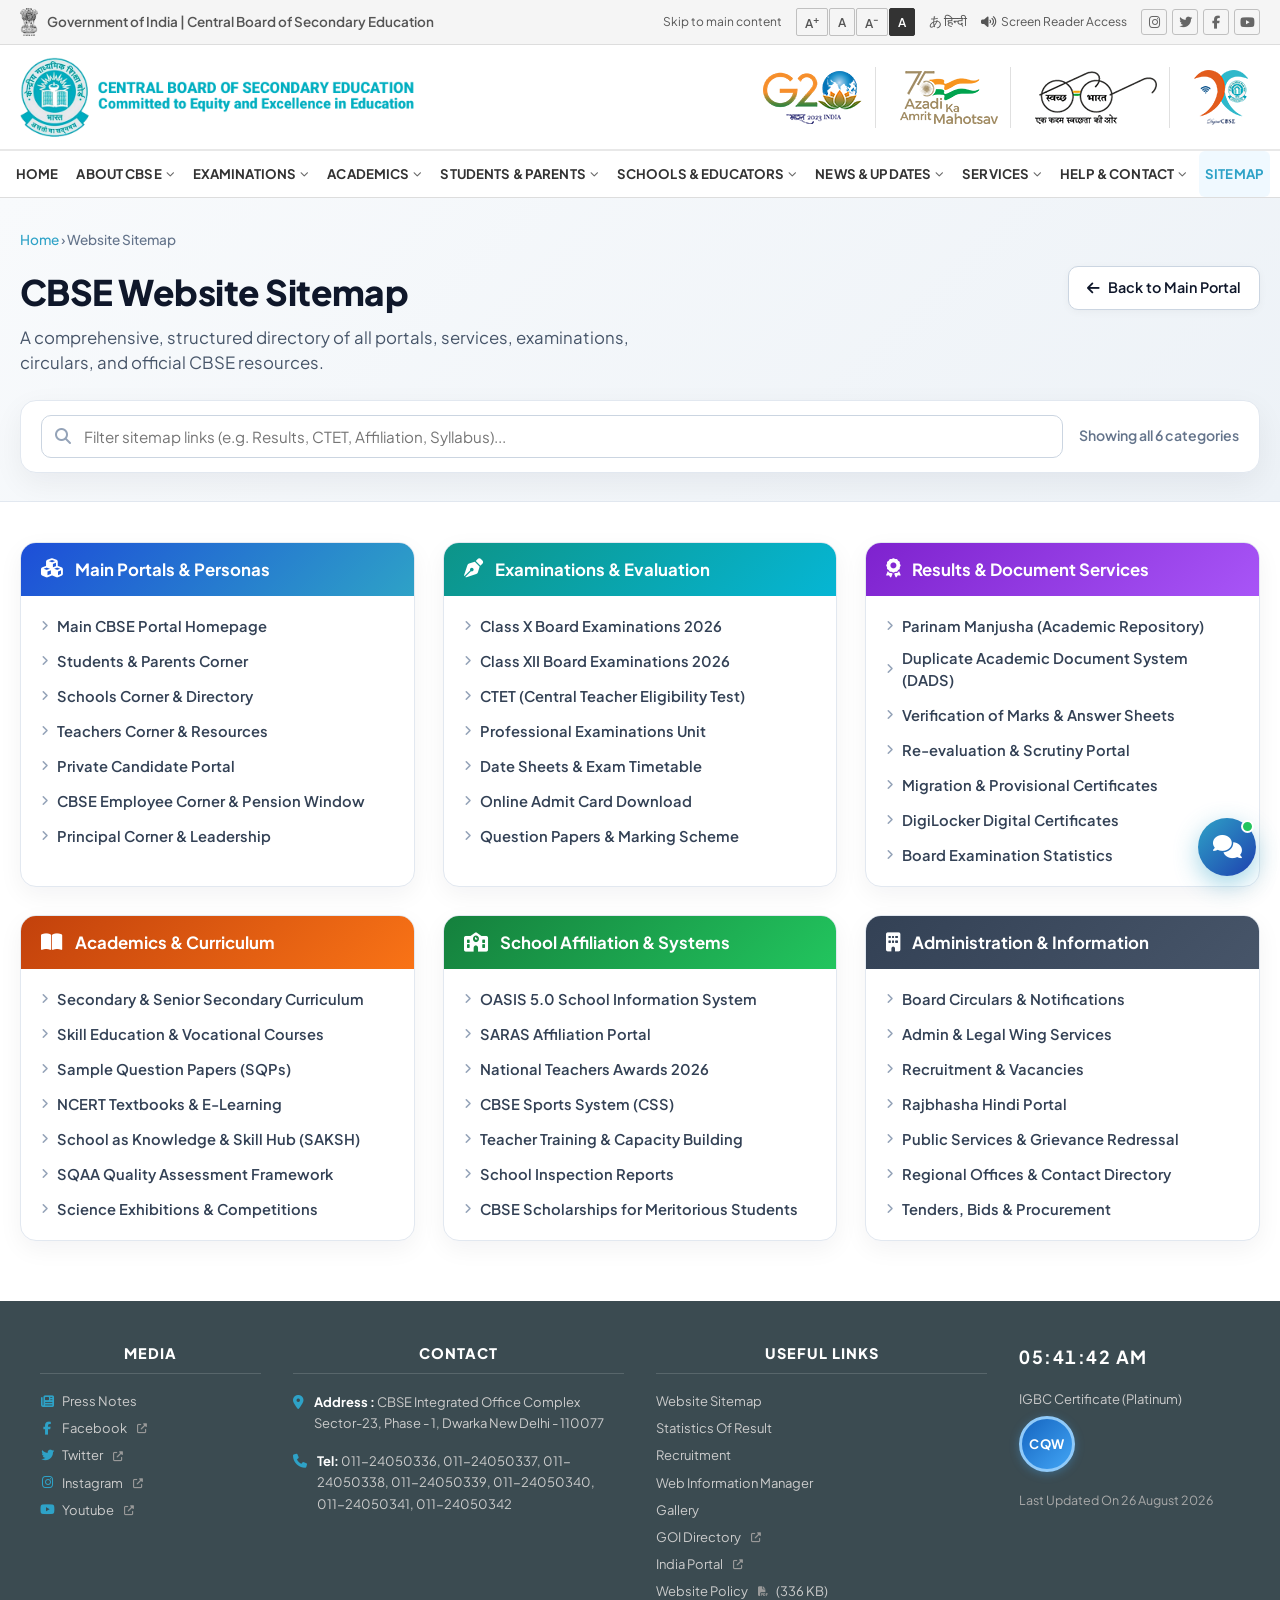
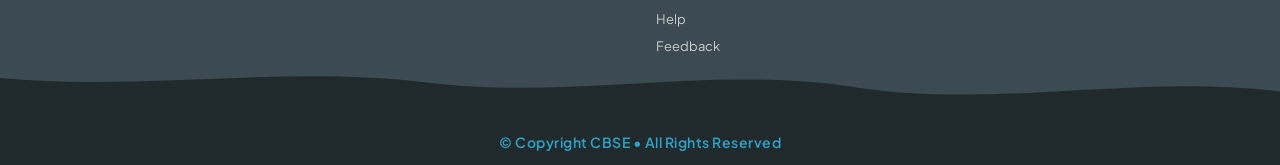
<file: sitemap.html>
<!DOCTYPE html>
<html lang="en">

<head>
  <meta charset="UTF-8">
  <meta name="viewport" content="width=device-width, initial-scale=1.0">
  <title>Sitemap - Central Board of Secondary Education</title>
  <meta name="description"
    content="Complete sitemap and directory of all CBSE portals, examinations, results, circulars, and academic resources.">

  <!-- Google Fonts -->
  <link rel="preconnect" href="https://fonts.googleapis.com">
  <link rel="preconnect" href="https://fonts.gstatic.com" crossorigin>
  <link
    href="https://fonts.googleapis.com/css2?family=Bricolage+Grotesque:opsz,wght@12..96,400..800&family=Hanken+Grotesk:wght@300;400;500;600;700&family=Open+Sans:ital,wght@0,400;0,600;0,700;0,800;0,900;1,400;1,600&family=Plus+Jakarta+Sans:wght@400;500;600;700;800&display=swap"
    rel="stylesheet">

  <!-- Font Awesome Icons -->
  <link rel="stylesheet" href="https://cdnjs.cloudflare.com/ajax/libs/font-awesome/6.5.0/css/all.min.css">

  <!-- Custom Stylesheet -->
  <link rel="stylesheet" href="styles.css">
</head>

<body>

  <!-- ================================================================
       TOP UTILITY BAR
  ================================================================ -->
  <div class="top-bar" id="top-bar">
    <div class="top-bar-left">
      <img src="images/SMJW.png" alt="Satyamev Jayate - Government of India" class="gov-emblem-img">
      <span class="gov-text">Government of India | Central Board of Secondary Education</span>
    </div>

    <div class="top-bar-right">
      <a href="#main-content" class="skip-link">Skip to main content</a>

      <div class="font-size-controls" role="group" aria-label="Font size controls">
        <button onclick="changeFontSize('increase')" class="font-btn" title="Increase font size">A<sup>+</sup></button>
        <button onclick="changeFontSize('normal')" class="font-btn" title="Normal font size">A</button>
        <button onclick="changeFontSize('decrease')" class="font-btn" title="Decrease font size">A<sup>-</sup></button>
        <button onclick="toggleHighContrast()" class="font-btn contrast-btn" id="contrast-btn"
          title="Toggle high contrast mode">A</button>
      </div>

      <div class="language-switch">
        <a href="#" class="lang-link" title="Switch to Hindi">&#12354; हिन्दी</a>
      </div>

      <a href="#" class="screen-reader-link" title="Screen Reader Access">
        <i class="fas fa-volume-up" aria-hidden="true"></i> Screen Reader Access
      </a>

      <div class="social-icons" role="navigation" aria-label="Social media">
        <a href="https://www.instagram.com" target="_blank" rel="noopener" class="soc-icon" title="Instagram"><i
            class="fab fa-instagram"></i></a>
        <a href="https://twitter.com" target="_blank" rel="noopener" class="soc-icon" title="Twitter"><i
            class="fab fa-twitter"></i></a>
        <a href="https://facebook.com" target="_blank" rel="noopener" class="soc-icon" title="Facebook"><i
            class="fab fa-facebook-f"></i></a>
        <a href="https://youtube.com" target="_blank" rel="noopener" class="soc-icon" title="YouTube"><i
            class="fab fa-youtube"></i></a>
      </div>
    </div>
  </div>

  <!-- ================================================================
       MAIN HEADER
  ================================================================ -->
  <header class="main-header" id="main-header">
    <div class="header-brand">
      <a href="index.html">
        <img src="images/cbse-logo-with-name.png" alt="Central Board of Secondary Education" class="cbse-logo-name-img">
      </a>
    </div>

    <div class="header-partner-logos">
      <div class="partner-badge" title="G20 India">
        <img src="images/g20-logo.png" alt="G20 India" class="partner-img">
      </div>
      <div class="partner-badge" title="Azadi Ka Amrit Mahotsav">
        <img src="images/amritmahotsav.png" alt="Azadi Ka Amrit Mahotsav" class="partner-img">
      </div>
      <div class="partner-badge" title="Swachh Bharat">
        <img src="images/swach-bharat.png" alt="Swachh Bharat" class="partner-img">
      </div>
      <div class="partner-badge" title="DigiCBSE">
        <img src="images/digitalcbselogo.png" alt="DigiCBSE" class="partner-img">
      </div>
    </div>
  </header>

  <!-- ================================================================
       MAIN NAVIGATION BAR
  ================================================================ -->
  <nav class="main-nav" id="main-nav" role="navigation" aria-label="Main navigation">
    <ul class="nav-list" id="nav-list">
      <!-- 1. HOME -->
      <li class="nav-item"><a href="index.html" class="nav-link">HOME</a></li>

      <!-- 2. ABOUT CBSE -->
      <li class="nav-item has-dropdown">
        <a href="#" class="nav-link" aria-haspopup="true">ABOUT CBSE <i class="fas fa-chevron-down nav-chevron"></i></a>
        <ul class="dropdown-menu">
          <li><a href="#">About CBSE</a></li>
          <li><a href="#">About the Board</a></li>
          <li><a href="#">History &amp; CBSE@90</a></li>
          <li><a href="#">Organogram</a></li>
          <li><a href="#">Departments &amp; Heads</a></li>
          <li><a href="#">Regional Offices</a></li>
          <li><a href="#">COEs &amp; Heads</a></li>
          <li><a href="#">Standards Followed</a></li>
          <li><a href="#">Right to Information (RTI)</a></li>
          <li><a href="#">Contact Information</a></li>
        </ul>
      </li>

      <!-- 3. EXAMINATIONS -->
      <li class="nav-item has-dropdown">
        <a href="#" class="nav-link" aria-haspopup="true">EXAMINATIONS <i class="fas fa-chevron-down nav-chevron"></i></a>
        <div class="dropdown-menu mega-dropdown">
          <div class="mega-column">
            <h4 class="mega-heading">Board Examinations</h4>
            <ul>
              <li><a href="#">Class X</a></li>
              <li><a href="#">Class XII</a></li>
              <li><a href="#">Examination Calendar</a></li>
              <li><a href="#">Date Sheets</a></li>
              <li><a href="#">Admit Cards</a></li>
              <li><a href="#">Previous Year Papers</a></li>
              <li><a href="#">Sample Question Papers</a></li>
            </ul>
          </div>
          <div class="mega-column">
            <h4 class="mega-heading">Examination Information</h4>
            <ul>
              <li><a href="#">Examination Bye-Laws</a></li>
              <li><a href="#">Examination Policies</a></li>
              <li><a href="#">Grading System</a></li>
              <li><a href="#">Subjects Offered</a></li>
              <li><a href="#">Registration / LOC</a></li>
            </ul>
          </div>
          <div class="mega-column">
            <h4 class="mega-heading">After Examination</h4>
            <ul>
              <li><a href="#">Results</a></li>
              <li><a href="#">Verification of Marks</a></li>
              <li><a href="#">Photocopy of Answer Book</a></li>
              <li><a href="#">Re-evaluation</a></li>
            </ul>
          </div>
        </div>
      </li>

      <!-- 4. ACADEMICS -->
      <li class="nav-item has-dropdown">
        <a href="#" class="nav-link" aria-haspopup="true">ACADEMICS <i class="fas fa-chevron-down nav-chevron"></i></a>
        <div class="dropdown-menu mega-dropdown">
          <div class="mega-column">
            <h4 class="mega-heading">Curriculum</h4>
            <ul>
              <li><a href="#">Curriculum Framework</a></li>
              <li><a href="#">Syllabus</a></li>
              <li><a href="#">NCERT E-books</a></li>
            </ul>
          </div>
          <div class="mega-column">
            <h4 class="mega-heading">Academic Resources</h4>
            <ul>
              <li><a href="#">Sample Question Papers</a></li>
              <li><a href="#">Question Bank</a></li>
              <li><a href="#">Marking Schemes</a></li>
            </ul>
          </div>
          <div class="mega-column">
            <h4 class="mega-heading">Skill &amp; Initiatives</h4>
            <ul>
              <li><a href="#">Skill Courses</a></li>
              <li><a href="#">Academic Horizon Portal</a></li>
              <li><a href="#">SAKSH Hub</a></li>
            </ul>
          </div>
        </div>
      </li>

      <!-- 5. STUDENTS & PARENTS -->
      <li class="nav-item has-dropdown">
        <a href="#" class="nav-link" aria-haspopup="true">STUDENTS &amp; PARENTS <i class="fas fa-chevron-down nav-chevron"></i></a>
        <div class="dropdown-menu mega-dropdown">
          <div class="mega-column">
            <h4 class="mega-heading">Examinations</h4>
            <ul>
              <li><a href="#">Date Sheet</a></li>
              <li><a href="#">Admit Card Download</a></li>
              <li><a href="#">Board Exam Results</a></li>
            </ul>
          </div>
          <div class="mega-column">
            <h4 class="mega-heading">Study &amp; Support</h4>
            <ul>
              <li><a href="#">Sample Papers &amp; E-books</a></li>
              <li><a href="#">Tele-Counseling &amp; Wellness</a></li>
              <li><a href="#">Cyber Safety Resources</a></li>
            </ul>
          </div>
          <div class="mega-column">
            <h4 class="mega-heading">Services</h4>
            <ul>
              <li><a href="#">Marksheet &amp; Verification</a></li>
              <li><a href="#">Duplicate Documents (DADS)</a></li>
              <li><a href="#">Search a CBSE School</a></li>
            </ul>
          </div>
        </div>
      </li>

      <!-- 6. SCHOOLS & EDUCATORS -->
      <li class="nav-item has-dropdown">
        <a href="#" class="nav-link" aria-haspopup="true">SCHOOLS &amp; EDUCATORS <i class="fas fa-chevron-down nav-chevron"></i></a>
        <div class="dropdown-menu mega-dropdown">
          <div class="mega-column">
            <h4 class="mega-heading">Schools &amp; Affiliation</h4>
            <ul>
              <li><a href="#">School Management</a></li>
              <li><a href="#">SARAS Affiliation Portal</a></li>
              <li><a href="#">OASIS 5.0 System</a></li>
              <li><a href="#">SQAA Quality Self Assessment</a></li>
            </ul>
          </div>
          <div class="mega-column">
            <h4 class="mega-heading">Principals &amp; Teachers</h4>
            <ul>
              <li><a href="#">Principal Resources</a></li>
              <li><a href="#">Teacher Resources &amp; Manuals</a></li>
              <li><a href="#">National Teachers Awards</a></li>
            </ul>
          </div>
          <div class="mega-column">
            <h4 class="mega-heading">Training</h4>
            <ul>
              <li><a href="#">Training &amp; Capacity Building</a></li>
              <li><a href="#">Skill Education Training</a></li>
            </ul>
          </div>
        </div>
      </li>

      <!-- 7. NEWS & UPDATES -->
      <li class="nav-item has-dropdown">
        <a href="#" class="nav-link" aria-haspopup="true">NEWS &amp; UPDATES <i class="fas fa-chevron-down nav-chevron"></i></a>
        <div class="dropdown-menu mega-dropdown">
          <div class="mega-column">
            <h4 class="mega-heading">Latest</h4>
            <ul>
              <li><a href="#">Latest @ CBSE</a></li>
              <li><a href="#">Announcements</a></li>
              <li><a href="#">Official Notifications</a></li>
            </ul>
          </div>
          <div class="mega-column">
            <h4 class="mega-heading">Circulars</h4>
            <ul>
              <li><a href="#">Academic Circulars</a></li>
              <li><a href="#">Affiliation Circulars</a></li>
              <li><a href="#">Examination Circulars</a></li>
              <li><a href="#">Finance Circulars</a></li>
            </ul>
          </div>
          <div class="mega-column">
            <h4 class="mega-heading">Media &amp; PR</h4>
            <ul>
              <li><a href="#">Press Releases &amp; Notes</a></li>
              <li><a href="#">Photo &amp; Video Gallery</a></li>
            </ul>
          </div>
        </div>
      </li>

      <!-- 8. SERVICES -->
      <li class="nav-item has-dropdown">
        <a href="#" class="nav-link" aria-haspopup="true">SERVICES <i class="fas fa-chevron-down nav-chevron"></i></a>
        <div class="dropdown-menu mega-dropdown">
          <div class="mega-column">
            <h4 class="mega-heading">Documents</h4>
            <ul>
              <li><a href="#">Duplicate Academic Documents (DADS)</a></li>
              <li><a href="#">DigiLocker Certificates</a></li>
            </ul>
          </div>
          <div class="mega-column">
            <h4 class="mega-heading">Post-Result Services</h4>
            <ul>
              <li><a href="#">Verification of Marks</a></li>
              <li><a href="#">Re-evaluation Portal</a></li>
            </ul>
          </div>
          <div class="mega-column">
            <h4 class="mega-heading">Online Portals</h4>
            <ul>
              <li><a href="#">Parinam Manjusha</a></li>
              <li><a href="#">OECMS Operational Portal</a></li>
            </ul>
          </div>
        </div>
      </li>

      <!-- 9. HELP & CONTACT -->
      <li class="nav-item has-dropdown">
        <a href="#" class="nav-link" aria-haspopup="true">HELP &amp; CONTACT <i class="fas fa-chevron-down nav-chevron"></i></a>
        <ul class="dropdown-menu">
          <li><a href="#">FAQs</a></li>
          <li><a href="#">Help Manual</a></li>
          <li><a href="#">Accessibility &amp; Listen</a></li>
          <li><a href="#">Regional Offices Directory</a></li>
          <li><a href="#">Contact CBSE</a></li>
          <li><a href="#">Grievance Redressal</a></li>
        </ul>
      </li>

      <li class="nav-item"><a href="sitemap.html" class="nav-link active">SITEMAP</a></li>
    </ul>
  </nav>

  <!-- ================================================================
       SITEMAP HERO SECTION
  ================================================================ -->
  <main id="main-content">
    <section class="sitemap-hero">
      <div class="sitemap-hero-container">

        <!-- Breadcrumb -->
        <nav class="sitemap-breadcrumb" aria-label="Breadcrumb">
          <a href="index.html">Home</a> &rsaquo; <span>Website Sitemap</span>
        </nav>

        <div class="sitemap-hero-header">
          <div>
            <h1 class="sitemap-page-title">CBSE Website Sitemap</h1>
            <p class="sitemap-page-subtitle">A comprehensive, structured directory of all portals, services,
              examinations, circulars, and official CBSE resources.</p>
          </div>
          <a href="index.html" class="sitemap-back-btn">
            <i class="fas fa-arrow-left"></i> Back to Main Portal
          </a>
        </div>

        <!-- Sitemap Live Search Filter Box -->
        <div class="sitemap-search-card">
          <div class="sitemap-search-input-wrap">
            <i class="fas fa-search sitemap-search-icon"></i>
            <input type="text" id="sitemapFilterInput" class="sitemap-search-input"
              placeholder="Filter sitemap links (e.g. Results, CTET, Affiliation, Syllabus)..."
              onkeyup="filterSitemapLinks()">
          </div>
          <span class="sitemap-filter-count" id="sitemapFilterCount">Showing all 6 categories</span>
        </div>

      </div>
    </section>

    <!-- ================================================================
         SITEMAP CATEGORIZED GRID SECTION
    ================================================================ -->
    <section class="sitemap-body-section">
      <div class="sitemap-body-container">

        <div class="sitemap-grid" id="sitemapGrid">

          <!-- Category 1: Main Portals & Persona Services -->
          <div class="sitemap-card">
            <div class="sitemap-card-header header-blue">
              <i class="fas fa-cubes sitemap-cat-icon"></i>
              <h3>Main Portals &amp; Personas</h3>
            </div>
            <ul class="sitemap-link-list">
              <li><a href="index.html"><i class="fas fa-angle-right"></i> Main CBSE Portal Homepage</a></li>
              <li><a href="#"><i class="fas fa-angle-right"></i> Students &amp; Parents Corner</a></li>
              <li><a href="#"><i class="fas fa-angle-right"></i> Schools Corner &amp; Directory</a></li>
              <li><a href="#"><i class="fas fa-angle-right"></i> Teachers Corner &amp; Resources</a></li>
              <li><a href="#"><i class="fas fa-angle-right"></i> Private Candidate Portal</a></li>
              <li><a href="#"><i class="fas fa-angle-right"></i> CBSE Employee Corner &amp; Pension Window</a></li>
              <li><a href="#"><i class="fas fa-angle-right"></i> Principal Corner &amp; Leadership</a></li>
            </ul>
          </div>

          <!-- Category 2: Examinations & CTET -->
          <div class="sitemap-card">
            <div class="sitemap-card-header header-teal">
              <i class="fas fa-pen-nib sitemap-cat-icon"></i>
              <h3>Examinations &amp; Evaluation</h3>
            </div>
            <ul class="sitemap-link-list">
              <li><a href="#"><i class="fas fa-angle-right"></i> Class X Board Examinations 2026</a></li>
              <li><a href="#"><i class="fas fa-angle-right"></i> Class XII Board Examinations 2026</a></li>
              <li><a href="#"><i class="fas fa-angle-right"></i> CTET (Central Teacher Eligibility Test)</a></li>
              <li><a href="#"><i class="fas fa-angle-right"></i> Professional Examinations Unit</a></li>
              <li><a href="#"><i class="fas fa-angle-right"></i> Date Sheets &amp; Exam Timetable</a></li>
              <li><a href="#"><i class="fas fa-angle-right"></i> Online Admit Card Download</a></li>
              <li><a href="#"><i class="fas fa-angle-right"></i> Question Papers &amp; Marking Scheme</a></li>
            </ul>
          </div>

          <!-- Category 3: Results & Verification -->
          <div class="sitemap-card">
            <div class="sitemap-card-header header-purple">
              <i class="fas fa-award sitemap-cat-icon"></i>
              <h3>Results &amp; Document Services</h3>
            </div>
            <ul class="sitemap-link-list">
              <li><a href="#"><i class="fas fa-angle-right"></i> Parinam Manjusha (Academic Repository)</a></li>
              <li><a href="#"><i class="fas fa-angle-right"></i> Duplicate Academic Document System (DADS)</a></li>
              <li><a href="#"><i class="fas fa-angle-right"></i> Verification of Marks &amp; Answer Sheets</a></li>
              <li><a href="#"><i class="fas fa-angle-right"></i> Re-evaluation &amp; Scrutiny Portal</a></li>
              <li><a href="#"><i class="fas fa-angle-right"></i> Migration &amp; Provisional Certificates</a></li>
              <li><a href="#"><i class="fas fa-angle-right"></i> DigiLocker Digital Certificates</a></li>
              <li><a href="#"><i class="fas fa-angle-right"></i> Board Examination Statistics</a></li>
            </ul>
          </div>

          <!-- Category 4: Academics & Skill Education -->
          <div class="sitemap-card">
            <div class="sitemap-card-header header-orange">
              <i class="fas fa-book-open sitemap-cat-icon"></i>
              <h3>Academics &amp; Curriculum</h3>
            </div>
            <ul class="sitemap-link-list">
              <li><a href="#"><i class="fas fa-angle-right"></i> Secondary &amp; Senior Secondary Curriculum</a></li>
              <li><a href="#"><i class="fas fa-angle-right"></i> Skill Education &amp; Vocational Courses</a></li>
              <li><a href="#"><i class="fas fa-angle-right"></i> Sample Question Papers (SQPs)</a></li>
              <li><a href="#"><i class="fas fa-angle-right"></i> NCERT Textbooks &amp; E-Learning</a></li>
              <li><a href="#"><i class="fas fa-angle-right"></i> School as Knowledge &amp; Skill Hub (SAKSH)</a></li>
              <li><a href="#"><i class="fas fa-angle-right"></i> SQAA Quality Assessment Framework</a></li>
              <li><a href="#"><i class="fas fa-angle-right"></i> Science Exhibitions &amp; Competitions</a></li>
            </ul>
          </div>

          <!-- Category 5: School Affiliation & OASIS -->
          <div class="sitemap-card">
            <div class="sitemap-card-header header-green">
              <i class="fas fa-school sitemap-cat-icon"></i>
              <h3>School Affiliation &amp; Systems</h3>
            </div>
            <ul class="sitemap-link-list">
              <li><a href="#"><i class="fas fa-angle-right"></i> OASIS 5.0 School Information System</a></li>
              <li><a href="#"><i class="fas fa-angle-right"></i> SARAS Affiliation Portal</a></li>
              <li><a href="#"><i class="fas fa-angle-right"></i> National Teachers Awards 2026</a></li>
              <li><a href="#"><i class="fas fa-angle-right"></i> CBSE Sports System (CSS)</a></li>
              <li><a href="#"><i class="fas fa-angle-right"></i> Teacher Training &amp; Capacity Building</a></li>
              <li><a href="#"><i class="fas fa-angle-right"></i> School Inspection Reports</a></li>
              <li><a href="#"><i class="fas fa-angle-right"></i> CBSE Scholarships for Meritorious Students</a></li>
            </ul>
          </div>

          <!-- Category 6: Administration & Public Services -->
          <div class="sitemap-card">
            <div class="sitemap-card-header header-slate">
              <i class="fas fa-building sitemap-cat-icon"></i>
              <h3>Administration &amp; Information</h3>
            </div>
            <ul class="sitemap-link-list">
              <li><a href="#"><i class="fas fa-angle-right"></i> Board Circulars &amp; Notifications</a></li>
              <li><a href="#"><i class="fas fa-angle-right"></i> Admin &amp; Legal Wing Services</a></li>
              <li><a href="#"><i class="fas fa-angle-right"></i> Recruitment &amp; Vacancies</a></li>
              <li><a href="#"><i class="fas fa-angle-right"></i> Rajbhasha Hindi Portal</a></li>
              <li><a href="#"><i class="fas fa-angle-right"></i> Public Services &amp; Grievance Redressal</a></li>
              <li><a href="#"><i class="fas fa-angle-right"></i> Regional Offices &amp; Contact Directory</a></li>
              <li><a href="#"><i class="fas fa-angle-right"></i> Tenders, Bids &amp; Procurement</a></li>
            </ul>
          </div>

        </div><!-- END: sitemap-grid -->

      </div>
    </section>
  </main>

  <!-- ================================================================
       FOOTER
  ================================================================ -->
  <footer class="main-footer" id="main-footer" role="contentinfo">
    <div class="footer-silhouette-wrap" aria-hidden="true">
      <svg class="footer-sil-svg" viewBox="0 0 1440 180" preserveAspectRatio="xMidYMax meet">
        <path fill="#202a2d"
          d="M0,180 L1440,180 L1440,140 C1280,120 1120,160 960,135 C800,110 640,150 480,130 C320,110 160,140 0,125 Z" />
      </svg>
    </div>

    <!-- 4-column footer content grid -->
    <div class="footer-grid">

      <!-- COLUMN 1: MEDIA LINKS -->
      <div class="footer-col" id="footer-col-media">
        <h3 class="footer-col-heading">MEDIA</h3>
        <ul class="footer-link-list">
          <li>
            <a href="#" class="footer-link">
              <i class="fas fa-newspaper footer-li-icon" aria-hidden="true"></i>
              Press Notes
            </a>
          </li>
          <li>
            <a href="https://facebook.com/cbseindia29" target="_blank" rel="noopener" class="footer-link">
              <i class="fab fa-facebook-f footer-li-icon" aria-hidden="true"></i>
              Facebook
              <i class="fas fa-external-link-alt footer-ext-icon" title="opens in new tab"></i>
            </a>
          </li>
          <li>
            <a href="https://twitter.com/cbseindia29" target="_blank" rel="noopener" class="footer-link">
              <i class="fab fa-twitter footer-li-icon" aria-hidden="true"></i>
              Twitter
              <i class="fas fa-external-link-alt footer-ext-icon" title="opens in new tab"></i>
            </a>
          </li>
          <li>
            <a href="https://www.instagram.com/cbse.hq" target="_blank" rel="noopener" class="footer-link">
              <i class="fab fa-instagram footer-li-icon" aria-hidden="true"></i>
              Instagram
              <i class="fas fa-external-link-alt footer-ext-icon" title="opens in new tab"></i>
            </a>
          </li>
          <li>
            <a href="https://youtube.com" target="_blank" rel="noopener" class="footer-link">
              <i class="fab fa-youtube footer-li-icon" aria-hidden="true"></i>
              Youtube
              <i class="fas fa-external-link-alt footer-ext-icon" title="opens in new tab"></i>
            </a>
          </li>
        </ul>
      </div>

      <!-- COLUMN 2: CONTACT INFO -->
      <div class="footer-col" id="footer-col-contact">
        <h3 class="footer-col-heading">CONTACT</h3>

        <div class="footer-contact-row">
          <i class="fas fa-map-marker-alt footer-contact-icon" aria-hidden="true"></i>
          <p>
            <strong>Address :</strong> CBSE Integrated Office Complex<br>
            Sector-23, Phase - 1, Dwarka New Delhi - 110077
          </p>
        </div>

        <div class="footer-contact-row">
          <i class="fas fa-phone footer-contact-icon" aria-hidden="true"></i>
          <p>
            <strong>Tel:</strong> 011-24050336, 011-24050337,
            011-24050338, 011-24050339, 011-24050340,
            011-24050341, 011-24050342
          </p>
        </div>
      </div>

      <!-- COLUMN 3: USEFUL LINKS -->
      <div class="footer-col" id="footer-col-useful">
        <h3 class="footer-col-heading">USEFUL LINKS</h3>
        <ul class="footer-link-list">
          <li><a href="sitemap.html" class="footer-link">Website Sitemap</a></li>
          <li><a href="#" class="footer-link">Statistics Of Result</a></li>
          <li><a href="#" class="footer-link">Recruitment</a></li>
          <li><a href="#" class="footer-link">Web Information Manager</a></li>
          <li><a href="#" class="footer-link">Gallery</a></li>
          <li>
            <a href="https://goidirectory.gov.in" target="_blank" rel="noopener" class="footer-link">
              GOI Directory
              <i class="fas fa-external-link-alt footer-ext-icon" title="opens in new tab"></i>
            </a>
          </li>
          <li>
            <a href="https://www.india.gov.in" target="_blank" rel="noopener" class="footer-link">
              India Portal
              <i class="fas fa-external-link-alt footer-ext-icon" title="opens in new tab"></i>
            </a>
          </li>
          <li>
            <a href="#" class="footer-link">
              Website Policy
              <i class="fas fa-file-pdf footer-ext-icon" aria-hidden="true"></i>
              (336 KB)
            </a>
          </li>
          <li><a href="#" class="footer-link">Help</a></li>
          <li><a href="#" class="footer-link">Feedback</a></li>
        </ul>
      </div>

      <!-- COLUMN 4: LIVE CLOCK + CERTIFICATE + LAST UPDATED -->
      <div class="footer-col" id="footer-col-info">
        <div class="footer-clock" id="footer-clock" aria-live="polite">
          <span id="clock-display">00:00:00 AM</span>
        </div>

        <div class="cert-section">
          <p class="cert-label">IGBC Certificate (Platinum)</p>
          <div class="cqw-badge" title="IGBC Green Building - Platinum Rating">
            <span class="cqw-text">CQW</span>
          </div>
        </div>

        <div class="last-updated-box">
          <p class="last-updated-text">
            Last Updated On 26 August 2026
          </p>
        </div>

      </div><!-- END: column 4 -->

    </div><!-- END: footer-grid -->

    <!-- Bottom copyright strip inside the footer -->
    <div class="copyright-strip">
      <p class="copyright-text">&#169; Copyright CBSE &bull; All Rights Reserved</p>
    </div>

  </footer><!-- END: main-footer -->


  <!-- ================================================================
       CBSE AI ASSISTANT CHATBOT WIDGET
  ================================================================ -->
  <div class="chatbot-widget" id="cbseChatbotWidget">

    <button class="chatbot-trigger-btn" id="chatbotTriggerBtn" aria-label="Open CBSE Helpdesk Chatbot">
      <i class="fas fa-comments chatbot-icon-open"></i>
      <i class="fas fa-times chatbot-icon-close"></i>
      <span class="chatbot-badge-dot"></span>
    </button>

    <div class="chatbot-window" id="chatbotWindow">
      <div class="chatbot-header">
        <div class="chatbot-header-info">
          <div class="chatbot-avatar">
            <i class="fas fa-robot"></i>
          </div>
          <div>
            <h3 class="chatbot-title">CBSE AI Assistant</h3>
            <span class="chatbot-status"><span class="status-dot"></span> Online | Official Support</span>
          </div>
        </div>
        <button class="chatbot-close-btn" id="chatbotCloseBtn" aria-label="Close Chatbot">&times;</button>
      </div>

      <div class="chatbot-body" id="chatbotBody">
        <div class="chat-message bot-message">
          <div class="message-content">
            <p>Namaste! 🙏 Welcome to CBSE Official Helpdesk.</p>
            <p>How can I assist you today?</p>
          </div>
        </div>

        <div class="chat-quick-chips" id="chatQuickChips">
          <button class="chip-btn" onclick="sendQuickMessage('Board Exam Results')">📊 Exam Results</button>
          <button class="chip-btn" onclick="sendQuickMessage('CTET 2026')">📝 CTET 2026</button>
          <button class="chip-btn" onclick="sendQuickMessage('Download Admit Card')">🎟️ Admit Cards</button>
          <button class="chip-btn" onclick="sendQuickMessage('Verification Process')">🔍 Verification</button>
        </div>
      </div>

      <div class="chatbot-footer">
        <input type="text" class="chatbot-input" id="chatbotInput" placeholder="Type your question here..." />
        <button class="chatbot-send-btn" id="chatbotSendBtn" aria-label="Send Message">
          <i class="fas fa-paper-plane"></i>
        </button>
      </div>
    </div>

  </div>

  <script src="script.js"></script>
  <script>
    // Sitemap Live Search Filter Function
    function filterSitemapLinks() {
      var input = document.getElementById('sitemapFilterInput');
      var filter = input.value.toLowerCase().trim();
      var cards = document.querySelectorAll('.sitemap-card');
      var countSpan = document.getElementById('sitemapFilterCount');
      var visibleCount = 0;

      cards.forEach(function (card) {
        var links = card.querySelectorAll('.sitemap-link-list li');
        var cardTitle = card.querySelector('h3').textContent.toLowerCase();
        var matchFoundInCard = false;

        links.forEach(function (li) {
          var text = li.textContent.toLowerCase();
          if (filter === '' || text.includes(filter) || cardTitle.includes(filter)) {
            li.style.display = '';
            matchFoundInCard = true;
          } else {
            li.style.display = 'none';
          }
        });

        if (matchFoundInCard) {
          card.style.display = '';
          visibleCount++;
        } else {
          card.style.display = 'none';
        }
      });

      if (countSpan) {
        if (filter === '') {
          countSpan.textContent = 'Showing all 6 categories';
        } else {
          countSpan.textContent = 'Showing ' + visibleCount + ' matching categories';
        }
      }
    }
  </script>
</body>

</html>
</file>
<file: styles.css>
/* ================================================================
   styles.css - CBSE Website Clone Stylesheet
   ================================================================
   CSS = Cascading Style Sheets.
   This file controls HOW everything LOOKS: colors, sizes, layout.

   HOW CSS WORKS:
     selector { property: value; }
     Example: .nav-link { color: red; font-size: 14px; }
     The selector picks HTML elements, the properties style them.

   CONTENTS OF THIS FILE:
     1.  CSS Variables        -- reusable color/size values
     2.  Reset & Base         -- removes browser default styles
     3.  Top Utility Bar      -- thin strip at the very top
     4.  Main Header          -- CBSE logo + partner logos
     5.  Navigation Bar       -- horizontal menu
     6.  Dropdown Menus       -- submenus that appear on hover
     7.  Sitemap Bar          -- thin bar below nav
     8.  Search Section       -- the main search area
     9.  Footer               -- dark bottom section
     10. Copyright Strip      -- very bottom strip
     11. Accessibility        -- high-contrast & font-size classes
================================================================ */


/* ================================================================
   1. CSS VARIABLES (Custom Properties)
   Variables let you define a value once and reuse it everywhere.
   If you change --teal-primary, the new color applies everywhere!

   Syntax:  --variable-name: value;
   Usage:   color: var(--variable-name);
================================================================ */
:root {
  /* ---- PRIMARY COLORS ---- */
  --teal-primary: #2ea2c7;
  /* Main teal/blue -- nav, buttons, links    */
  --teal-dark: #1a8ab0;
  /* Darker teal for hover states             */
  --teal-search-bar: #3ab3cd;
  /* Slightly lighter teal for search bar     */

  /* ---- LAYOUT COLORS ---- */
  --top-bar-bg: #f5f5f5;
  /* Very light grey -- top utility bar       */
  --header-bg: #ffffff;
  /* White -- main header                     */
  --nav-bg: #ffffff;
  /* White -- navigation bar                  */
  --sitemap-bg: #f7f7f7;
  /* Near-white -- sitemap bar                */
  --search-bg: #f7fafc;
  /* Soft slate tint matching persona section */
  --search-card-bg: #ffffff;
  /* Clean white search card */

  /* ---- FOOTER COLORS ---- */
  --footer-bg: #3b4b51;
  /* Dark slate grey -- main footer           */
  --copyright-bg: #202a2d;
  /* Very dark -- copyright strip             */

  /* ---- TEXT COLORS ---- */
  --text-dark: #333333;
  /* Dark grey for most text                  */
  --text-medium: #555555;
  /* Medium grey for secondary text           */
  --text-light: #cccccc;
  /* Light grey for footer text               */
  --text-white: #ffffff;
  /* Pure white                               */

  /* ---- BORDER & SHADOW ---- */
  --border-light: #dddddd;
  /* Light border color                       */
  --shadow-sm: 0 2px 8px rgba(0, 0, 0, 0.10);
  /* Small drop shadow   */
  --shadow-md: 0 4px 16px rgba(0, 0, 0, 0.15);
  /* Medium drop shadow  */

  /* ---- TYPOGRAPHY ---- */
  --font-main: 'Plus Jakarta Sans', 'Hanken Grotesk', 'Open Sans', Arial, sans-serif;
  /* High-legibility modern font stack */
  --font-base: 16px;
  /* Enhanced base font size for maximum legibility */
}


/* ================================================================
   2. RESET & BASE STYLES
   Different browsers apply different default styles (margins, padding,
   box-sizing). This "reset" removes them so our page looks consistent
   everywhere.
================================================================ */

/* The * selector means "apply to EVERY element on the page" */
*,
*::before,
*::after {
  margin: 0;
  /* Remove default outer spacing             */
  padding: 0;
  /* Remove default inner spacing             */
  /*
    box-sizing: border-box
    By default, padding ADDS to an element's width (confusing!).
    border-box makes padding included in the width — much easier to use.
    Example: a 200px box with 10px padding is still 200px wide total.
  */
  box-sizing: border-box;
}

/* Base styles for the whole page */
html {
  font-size: var(--font-base);
  /* Sets the default text size to 14px */
  scroll-behavior: smooth;
  /* Smooth scrolling when clicking anchor links */
}

body {
  font-family: var(--font-main);
  color: var(--text-dark);
  line-height: 1.5;
  /* Space between lines of text */
  background-color: var(--header-bg);
}

/* Remove underline & color from all <a> tags by default */
a {
  text-decoration: none;
  color: inherit;
  /* Inherit color from parent element */
}

/* Remove bullet points from all <ul> lists */
ul {
  list-style: none;
}

/* Make images never overflow their container */
img {
  max-width: 100%;
  display: block;
}


/* ================================================================
   3. TOP UTILITY BAR
   The very thin bar at the top.
   Uses Flexbox to place left group and right group on opposite ends.

   FLEXBOX QUICK GUIDE:
     display: flex         -- turns container into a flex layout
     align-items: center   -- vertically center children
     justify-content: ...  -- horizontal alignment of children
     gap: 10px             -- space between children
================================================================ */
.top-bar {
  background-color: var(--top-bar-bg);
  border-bottom: 1px solid var(--border-light);
  display: flex;
  align-items: center;
  justify-content: space-between;
  /* Left group LEFT, right group RIGHT */
  padding: 8px 20px;
  font-size: 13.5px;
  min-height: 42px;
}

/* Left group: Ashoka wheel + government text */
.top-bar-left {
  display: flex;
  align-items: center;
  gap: 9px;
  color: var(--text-medium);
  font-weight: 600;
  font-size: 13.5px;
}

/* The Ashoka Chakra SVG icon size */
.gov-emblem {
  width: 28px;
  height: 28px;
  flex-shrink: 0;
  /* Don't let flex shrink this icon */
}

/* Right group: accessibility, language, social, search */
.top-bar-right {
  display: flex;
  align-items: center;
  gap: 14px;
  flex-wrap: wrap;
  /* Wrap to next line if screen is too small */
}

/* "Skip to main content" link for keyboard/screen-reader users */
.skip-link {
  color: var(--text-medium);
  font-size: 12px;
  white-space: nowrap;
  transition: color 0.2s;
  /* 'transition' makes color change animate smoothly */
}

.skip-link:hover {
  color: var(--teal-primary);
}

/* ---- Font Size Control Buttons (A+, A, A-) ---- */
.font-size-controls {
  display: flex;
  gap: 1px;
}

/*
  .font-btn styles ALL four accessibility buttons.
  'button' elements have browser defaults we need to override:
  background:none removes grey button background.
  cursor:pointer shows a hand cursor on hover.
*/
.font-btn {
  background: none;
  border: 1px solid #c0c0c0;
  padding: 2px 8px;
  font-family: var(--font-main);
  font-size: 12px;
  font-weight: 600;
  color: var(--text-medium);
  cursor: pointer;
  border-radius: 2px;
  line-height: 1.6;
  /* transition: smoothly animate background and color on hover */
  transition: background-color 0.2s, color 0.2s, border-color 0.2s;
}

.font-btn:hover,
.font-btn:focus {
  background-color: var(--teal-primary);
  color: white;
  border-color: var(--teal-primary);
  outline: none;
  /* Remove default focus ring (we styled it with background) */
}

/* The dark "A" button (high contrast toggle) */
.contrast-btn {
  background-color: #333;
  color: white;
  border-color: #333;
}

.contrast-btn:hover,
.contrast-btn.active-contrast {
  background-color: var(--teal-primary);
  border-color: var(--teal-primary);
}

/* ---- Language Switch ---- */
.language-switch {
  display: flex;
  align-items: center;
}

.lang-link {
  color: var(--text-medium);
  font-size: 13px;
  transition: color 0.2s;
}

.lang-link:hover {
  color: var(--teal-primary);
  text-decoration: underline;
}

/* ---- Screen Reader Access ---- */
.screen-reader-link {
  display: flex;
  align-items: center;
  gap: 5px;
  color: var(--text-medium);
  font-size: 12px;
  white-space: nowrap;
  transition: color 0.2s;
}

.screen-reader-link:hover {
  color: var(--teal-primary);
}

/* ---- Social Media Icons ---- */
.social-icons {
  display: flex;
  gap: 5px;
}

/*
  Each social icon is a square box with a centered icon inside.
  The border makes the square box visible.
  display:flex + align-items + justify-content centers the icon inside.
*/
.soc-icon {
  display: flex;
  align-items: center;
  justify-content: center;
  width: 26px;
  height: 26px;
  border: 1px solid #c0c0c0;
  border-radius: 3px;
  color: #666;
  font-size: 13px;
  transition: background-color 0.2s, color 0.2s, border-color 0.2s;
  text-decoration: none;
}

.soc-icon:hover {
  background-color: var(--teal-primary);
  color: white;
  border-color: var(--teal-primary);
  text-decoration: none;
}

/* ---- Top Search Button (top-right corner) ---- */
.top-search-btn {
  background-color: var(--teal-primary);
  color: white;
  border: none;
  width: 32px;
  height: 32px;
  border-radius: 4px;
  cursor: pointer;
  font-size: 14px;
  display: flex;
  align-items: center;
  justify-content: center;
  transition: background-color 0.2s;
  flex-shrink: 0;
}

.top-search-btn:hover {
  background-color: var(--teal-dark);
}


/* ================================================================
   4. MAIN HEADER
   The white bar with the CBSE logo and partner logos.
   Uses Flexbox: left (brand) and right (partner logos) on same row.
================================================================ */
.main-header {
  background-color: var(--header-bg);
  display: flex;
  align-items: center;
  justify-content: space-between;
  padding: 12px 20px;
  border-bottom: 2px solid #e8e8e8;
  gap: 15px;
}

/* Left: logo + title side by side */
.header-brand {
  display: flex;
  align-items: center;
  gap: 14px;
  flex-shrink: 0;
  /* Don't let this shrink when space is tight */
}

/* The Satyamev Jayate emblem image size */
.gov-emblem-img {
  height: 28px;
  width: auto;
  flex-shrink: 0;
}

/* Official CBSE logo with name image */
.cbse-logo-name-img {
  max-height: 80px;
  width: auto;
  object-fit: contain;
}

/* Partner logos (G20, Amrit Mahotsav, Swachh Bharat, DigiCBSE) */
.partner-img {
  max-height: 55px;
  width: auto;
  object-fit: contain;
}

/* ---- Right side: Partner/initiative logos ---- */
.header-partner-logos {
  display: flex;
  align-items: center;
  gap: 12px;
  flex-shrink: 0;
}

/* Each logo wrapper: centers content and adds a right border separator */
.partner-badge {
  text-align: center;
  padding: 4px 12px;
  border-right: 1px solid #e0e0e0;
}

.partner-badge:last-child {
  border-right: none;
  /* Remove border from last badge */
}

/* ---- G20 Logo ---- */
.g20-wrap {
  display: flex;
  flex-direction: column;
  align-items: center;
}

.g20-main {
  line-height: 1;
}

/* The "G" is in dark navy */
.g20-g {
  font-size: 26px;
  font-weight: 900;
  color: #1a1a6e;
  font-style: italic;
}

/* The "20" is in orange */
.g20-num {
  font-size: 26px;
  font-weight: 900;
  color: #e67e22;
  font-style: italic;
}

.g20-flower {
  font-size: 13px;
  line-height: 1.2;
}

.g20-india {
  font-size: 8px;
  font-weight: 600;
  color: var(--text-dark);
  line-height: 1.4;
}

/* ---- Azadi Ka Amrit Mahotsav Logo ---- */
.amrit-wrap {
  display: flex;
  flex-direction: column;
  align-items: center;
  gap: 3px;
}

.amrit-num-wrap {
  border: 2px solid #888;
  border-radius: 4px;
  padding: 1px 5px;
  line-height: 1;
}

/* The "75" uses the Indian flag gradient (saffron → white → green) */
.amrit-num {
  font-size: 26px;
  font-weight: 900;
  /*
    background: linear-gradient(...) applies a gradient color.
    -webkit-background-clip: text clips the gradient to just the text shape.
    -webkit-text-fill-color: transparent makes the text itself transparent
    so the background (gradient) shows through.
    This creates multicolored text!
  */
  background: linear-gradient(to bottom, #ff9933 33%, #138808 67%);
  -webkit-background-clip: text;
  -webkit-text-fill-color: transparent;
  background-clip: text;
  display: block;
}

.amrit-label {
  font-size: 7.5px;
  font-weight: 600;
  color: var(--text-dark);
  text-align: center;
  line-height: 1.3;
}

/* ---- Swachh Bharat Logo ---- */
.swachh-wrap {
  display: flex;
  flex-direction: column;
  align-items: center;
  gap: 2px;
}

.swachh-glasses-svg {
  width: 42px;
  height: 22px;
}

.swachh-text {
  font-size: 8.5px;
  font-weight: 700;
  color: var(--text-dark);
  line-height: 1.3;
  text-align: center;
}

.swachh-sub {
  font-size: 6.5px;
  color: var(--text-medium);
  text-align: center;
  line-height: 1.3;
}

/* ---- DigiCBSE Logo ---- */
.digi-wrap {
  display: flex;
  flex-direction: column;
  align-items: center;
  gap: 2px;
}

.digi-svg {
  width: 42px;
  height: 42px;
}

.digi-text {
  font-size: 10px;
  font-weight: 700;
  color: #2ea2c7;
}

.digi-cbse-span {
  color: #e67e22;
}


/* ================================================================
   5. NAVIGATION BAR
   Horizontal menu bar below the header.
   display:flex makes nav items sit side by side in one row.
================================================================ */
.main-nav {
  background-color: var(--nav-bg);
  border-bottom: 1px solid var(--border-light);
  position: sticky;
  top: 0;
  z-index: 1000;
  transition: box-shadow 0.3s ease, background-color 0.3s ease;
}

.main-nav.is-sticky {
  box-shadow: 0 4px 20px rgba(0, 0, 0, 0.12);
  background-color: rgba(255, 255, 255, 0.96);
  backdrop-filter: blur(8px);
  -webkit-backdrop-filter: blur(8px);
}

/* The <ul> container for all nav items - Strictly Single Row */
.nav-list {
  display: flex;
  flex-wrap: nowrap;
  align-items: center;
  justify-content: space-between;
  max-width: 1380px;
  margin: 0 auto;
  padding: 0 10px;
}

/* Each <li> nav item */
.nav-item {
  position: relative;
  flex-shrink: 0;
}

/* Each navigation link (the clickable text) */
.nav-link {
  display: flex;
  align-items: center;
  gap: 3px;
  padding: 13px 6px;
  font-size: 13.2px;
  font-weight: 700;
  color: var(--text-dark);
  text-transform: uppercase;
  letter-spacing: 0.01em;
  white-space: nowrap;
  /* Prevent text from wrapping to 2 lines */
  border-radius: 6px;
  transition: color 0.2s, background-color 0.2s;
}

.nav-link:hover,
.nav-link.active {
  color: var(--teal-primary);
  background-color: #f0f9ff;
  text-decoration: none;
}

/* Small down-arrow chevron icon beside nav items with dropdowns */
.nav-chevron {
  font-size: 8.5px;
  margin-left: 1px;
  opacity: 0.75;
  transition: transform 0.2s ease, opacity 0.2s ease;
}


/* ================================================================
   6. DROPDOWN MENUS
   Submenus that appear when hovering over a nav item.
================================================================ */

/* Hidden by default */
.dropdown-menu {
  display: none;
  position: absolute;
  top: 100%;
  left: 0;
  background: white;
  border: 1px solid var(--border-light);
  border-top: 2px solid var(--teal-primary);
  /* Teal top accent line */
  min-width: 210px;
  box-shadow: var(--shadow-md);
  z-index: 1000;
}

/* Align rightmost dropdowns to the right edge so they stay inside the screen */
.nav-list>.nav-item:nth-last-child(-n+4) .dropdown-menu {
  left: auto;
  right: 0;
}

/* Show the dropdown when hovering over the parent nav item */
.nav-item.has-dropdown:hover>.dropdown-menu {
  display: block;
}

/* Each item in the dropdown */
.dropdown-menu li a {
  display: block;
  padding: 10px 18px;
  font-size: 13.5px;
  color: var(--text-dark);
  border-bottom: 1px solid #f2f2f2;
  transition: background-color 0.15s, color 0.15s;
  white-space: nowrap;
}

.dropdown-menu li:last-child a {
  border-bottom: none;
  /* Remove border from last item */
}

.dropdown-menu li a:hover {
  background-color: var(--teal-primary);
  color: white;
  text-decoration: none;
  padding-left: 20px;
  /* Slight indent on hover */
}

/* Rotate the chevron arrow when hovering over nav item with dropdown */
.nav-item.has-dropdown:hover .nav-chevron {
  transform: rotate(180deg);
  transition: transform 0.2s;
}

/* Mega Dropdown Multi-Column System */
.dropdown-menu.mega-dropdown {
  min-width: 580px;
  max-width: 720px;
  display: none;
  grid-template-columns: repeat(3, 1fr);
  gap: 14px;
  padding: 16px 18px;
  border-radius: 0 0 12px 12px;
  box-shadow: 0 12px 32px rgba(15, 23, 42, 0.16);
  border-top: 3px solid var(--teal-primary);
}

.nav-item.has-dropdown:hover>.dropdown-menu.mega-dropdown {
  display: grid;
}

.mega-column {
  display: flex;
  flex-direction: column;
}

.mega-heading {
  font-family: var(--font-main);
  font-size: 0.78rem;
  font-weight: 800;
  color: #1d4ed8;
  text-transform: uppercase;
  letter-spacing: 0.05em;
  margin-bottom: 8px;
  padding-bottom: 5px;
  border-bottom: 2px solid #e0f2fe;
}

.mega-column ul {
  list-style: none;
  padding: 0;
  margin: 0;
  display: flex;
  flex-direction: column;
  gap: 2px;
}

.mega-column ul li a {
  display: block;
  padding: 5px 8px;
  font-size: 0.82rem;
  font-weight: 600;
  color: #334155;
  border-radius: 6px;
  border-bottom: none !important;
  white-space: normal;
  line-height: 1.35;
  transition: all 0.15s ease;
}

.mega-column ul li a:hover {
  background: #f0f9ff;
  color: #2ea2c7;
  padding-left: 12px;
}


/* ================================================================
   7. SITEMAP BAR
   A very slim bar between navigation and the search section.
   Text is right-aligned using text-align: right.
================================================================ */
.sitemap-bar {
  background-color: var(--sitemap-bg);
  border-bottom: 1px solid #e2e2e2;
  text-align: right;
  /* Push content to the right */
  padding: 5px 22px;
}

.sitemap-link {
  font-size: 13px;
  font-weight: 700;
  color: var(--text-dark);
  letter-spacing: 0.5px;
  transition: color 0.2s;
}

.sitemap-link:hover {
  color: var(--teal-primary);
}


/* ================================================================
   7.5. HERO & LATEST @ CBSE UPDATES SECTION
   Placed right after the Sitemap Bar.
================================================================ */
.hero-updates-section {
  background-color: #f7fafc;
  padding: 24px 20px;
}

.hero-updates-container {
  max-width: 1380px;
  margin: 0 auto;
  display: grid;
  grid-template-columns: 1.8fr 1fr;
  gap: 24px;
  align-items: stretch;
}

/* ---- LEFT: HERO CARD (CAROUSEL) ---- */
.hero-card {
  position: relative;
  background-color: #ffffff;
  border-radius: 14px;
  overflow: hidden;
  min-height: 350px;
  height: 350px;
  box-shadow: 0 4px 18px rgba(0, 0, 0, 0.08);
  border: 1px solid #e2e8f0;
}

/* Horizontal Track Container for Fluid Sliding */
.hero-slider-track {
  display: flex;
  width: 400%;
  height: 100%;
  transition: transform 0.6s ease-in-out;
  will-change: transform;
}

.hero-slide-item {
  width: 25%;
  height: 100%;
  flex-shrink: 0;
  position: relative;
}

.hero-slide-link {
  display: block;
  width: 100%;
  height: 100%;
}

.hero-slide-img {
  width: 100%;
  height: 100%;
  object-fit: fill;
  display: block;
}

/* Carousel Controls (floating at bottom right) */
.hero-carousel-controls {
  position: absolute;
  bottom: 14px;
  right: 14px;
  z-index: 5;
  display: flex;
  align-items: center;
  gap: 8px;
  background: rgba(15, 23, 42, 0.65);
  padding: 6px 12px;
  border-radius: 20px;
  backdrop-filter: blur(6px);
  box-shadow: 0 4px 12px rgba(0, 0, 0, 0.2);
}

.carousel-arrow {
  width: 28px;
  height: 28px;
  border-radius: 50%;
  background: rgba(255, 255, 255, 0.9);
  border: none;
  color: #0f172a;
  display: flex;
  align-items: center;
  justify-content: center;
  cursor: pointer;
  font-size: 10px;
  transition: background 0.2s, transform 0.15s;
}

.carousel-arrow:hover {
  background: #ffffff;
  transform: scale(1.1);
}

transition: background-color 0.2s,
color 0.2s;
}

.carousel-arrow:hover {
  background: #031b33;
  color: white;
  border-color: #031b33;
}

.carousel-dots {
  display: flex;
  align-items: center;
  gap: 6px;
  background: white;
  padding: 6px 10px;
  border-radius: 20px;
  border: 1px solid #e2e8f0;
  box-shadow: 0 2px 6px rgba(0, 0, 0, 0.06);
}

.carousel-dots .dot {
  width: 8px;
  height: 8px;
  border-radius: 50%;
  background-color: #cbd5e0;
  cursor: pointer;
  transition: background-color 0.25s, width 0.25s;
}

.carousel-dots .dot.active {
  background-color: #031b33;
  width: 10px;
  height: 10px;
}


/* ---- RIGHT: LATEST @ CBSE CARD ---- */
.updates-card {
  background: white;
  border-radius: 14px;
  border: 1px solid #e2e8f0;
  padding: 20px 22px;
  box-shadow: 0 4px 18px rgba(0, 0, 0, 0.04);
  display: flex;
  flex-direction: column;
}

.updates-header {
  display: flex;
  align-items: center;
  justify-content: space-between;
  margin-bottom: 16px;
  padding-bottom: 10px;
  border-bottom: 1px solid #edf2f7;
}

.updates-title {
  font-size: 17px;
  font-weight: 800;
  color: #1a202c;
}

.updates-view-all {
  font-size: 12px;
  font-weight: 700;
  color: #3182ce;
  transition: color 0.2s;
}

.updates-view-all:hover {
  color: #2b6cb0;
  text-decoration: underline;
}

.updates-list {
  display: flex;
  flex-direction: column;
  gap: 12px;
  margin: 0;
  padding: 0;
  list-style: none;
}

.update-item {
  display: flex;
  align-items: center;
  gap: 12px;
  padding-bottom: 12px;
  border-bottom: 1px solid #f7fafc;
}

.update-item:last-child {
  border-bottom: none;
  padding-bottom: 0;
}

.update-icon-wrap {
  width: 34px;
  height: 34px;
  border-radius: 8px;
  background-color: #eff6ff;
  display: flex;
  align-items: center;
  justify-content: center;
  flex-shrink: 0;
}

.update-icon {
  color: #2b6cb0;
  font-size: 15px;
}

.update-info {
  flex: 1;
  min-width: 0;
  display: flex;
  flex-direction: column;
  gap: 2px;
}

.update-link {
  font-size: 12.5px;
  font-weight: 700;
  color: #2d3748;
  line-height: 1.35;
  white-space: nowrap;
  overflow: hidden;
  text-overflow: ellipsis;
  transition: color 0.2s;
}

.update-link:hover {
  color: #3182ce;
}

.update-date {
  font-size: 11px;
  color: #a0aec0;
  font-weight: 600;
}

/* Category Pill Badges */
.update-badge {
  font-size: 10.5px;
  font-weight: 700;
  padding: 3px 9px;
  border-radius: 12px;
  white-space: nowrap;
  flex-shrink: 0;
}

.badge-blue {
  background-color: #ebf8ff;
  color: #2b6cb0;
}

.badge-green {
  background-color: #f0fff4;
  color: #276749;
}

.badge-purple {
  background-color: #faf5ff;
  color: #6b46c1;
}

.badge-orange {
  background-color: #fffaf0;
  color: #dd6b20;
}


/* ================================================================
   8. SEARCH SECTION
   The main content area. Contains:
   - Teal "SEARCH" title bar
   - Light grey background
   - White search card with the search input
================================================================ */
.search-section {
  background-color: var(--search-bg);
  /* min-height ensures the section has enough space even with no content */
  min-height: 240px;
  padding-bottom: 60px;
}

/* Teal title bar with the word "SEARCH" */
.search-title-bar {
  background: linear-gradient(to right, #2ea2c7, #3ab8d4);
  padding: 14px 20px;
  text-align: center;
}

.search-heading {
  color: white;
  font-size: 19px;
  font-weight: 800;
  letter-spacing: 3px;
  /* Spread letters apart for a title look */
  text-transform: uppercase;
}

/* Outer padding container */
.search-outer-wrap {
  padding: 28px 18px 10px;
}

/* The white card that holds the search box */
.search-card {
  max-width: 1100px;
  /* Don't let it stretch too wide on big screens */
  margin: 0 auto;
  /* Center it horizontally (auto left+right margins) */
  background-color: var(--search-card-bg);
  border: 1px solid #d8d8d8;
  padding: 20px 20px;
  border-radius: 6px;
}

/*
  Search row: the horizontal bar containing icon + input.
  display:flex makes them sit side by side.
  border: 1px solid #c8c8c8 draws the search box outline.
*/
.search-row {
  display: flex;
  align-items: center;
  border: 1px solid #c8c8c8;
  background: white;
  border-radius: 2px;
  padding: 9px 13px;
  gap: 10px;
}

.search-row:focus-within {
  /* :focus-within activates when any child (the input) is focused */
  border-color: var(--teal-primary);
  box-shadow: 0 0 0 2px rgba(46, 162, 199, 0.15);
}

/* Magnifying glass icon on the left of the search box */
.search-icon-left {
  color: #999;
  font-size: 15px;
  flex-shrink: 0;
}

/*
  The actual text input field.
  flex: 1 makes it grow to fill all remaining space in the flex row.
  border: none removes the default input border (we use .search-row's border).
  outline: none removes the default blue glow when clicked.
*/
.search-input-field {
  flex: 1;
  border: none;
  outline: none;
  background: transparent;
  font-size: 15px;
  font-family: var(--font-main);
  color: var(--text-dark);
  /* Remove the default 'x' (clear) button in some browsers */
  -webkit-appearance: none;
}

.search-input-field::placeholder {
  color: #aaa;
  font-weight: 400;
  letter-spacing: 0.5px;
}

/* Remove the 'x' clear button in Internet Explorer/Edge */
.search-input-field::-ms-clear {
  display: none;
}

/* Search submit button (visible but small) */
.search-submit-btn {
  background: var(--teal-primary);
  color: white;
  border: none;
  padding: 5px 12px;
  border-radius: 2px;
  cursor: pointer;
  font-size: 13px;
  transition: background-color 0.2s;
  flex-shrink: 0;
}

.search-submit-btn:hover {
  background-color: var(--teal-dark);
}

/* Area where search result messages appear */
.search-results-area {
  margin-top: 14px;
  font-size: 13px;
  color: var(--text-medium);
  min-height: 20px;
}


/* ================================================================
   9. FOOTER
   Dark slate-grey section with 4 columns.
   CSS Grid is used for the 4-column layout.

   CSS GRID vs FLEXBOX:
     Flexbox: best for 1-dimensional layouts (row OR column)
     Grid:    best for 2-dimensional layouts (rows AND columns)
   For 4 columns, Grid is cleaner.
================================================================ */
.main-footer {
  background-color: var(--footer-bg);
  color: white;
  /*
    position: relative is needed so the .footer-silhouette-wrap
    (which uses position:absolute) positions itself inside the footer.
  */
  position: relative;
  overflow: hidden;
  /* Hide any overflow from the silhouette SVG */
}

/* ---- Decorative Silhouette Background ---- */
.footer-silhouette-wrap {
  position: absolute;
  /* Removed from normal flow, overlays the footer */
  bottom: 38px;
  /* Sits just above the copyright strip */
  left: 0;
  right: 0;
  height: 185px;
  pointer-events: none;
  /* Clicks pass through to links below */
}

.footer-sil-svg {
  width: 100%;
  height: 100%;
}

/* ---- Footer 4-column grid ---- */
.footer-grid {
  display: grid;
  grid-template-columns: 1fr 1.5fr 1.5fr 1fr;
  gap: 32px;
  /* Space between columns */
  padding: 42px 40px 65px;
  max-width: 1380px;
  margin: 0 auto;
  position: relative;
  /* Sits above the silhouette (z-index) */
  z-index: 1;
}

/* Each footer column */
.footer-col {
  min-width: 0;
  /* Prevents grid overflow issues */
}

/* Column heading (MEDIA, CONTACT, USEFUL LINKS) */
.footer-col-heading {
  font-size: 14.5px;
  font-weight: 800;
  letter-spacing: 1px;
  color: white;
  text-transform: uppercase;
  text-align: center;
  margin-bottom: 18px;
  padding-bottom: 8px;
  border-bottom: 1px solid rgba(255, 255, 255, 0.15);
}

/* ---- Footer link list ---- */
.footer-link-list {
  display: flex;
  flex-direction: column;
  /* Stack items vertically */
  gap: 9px;
}

/* Each footer link */
.footer-link {
  display: flex;
  align-items: center;
  gap: 8px;
  color: var(--text-light);
  font-size: 13px;
  transition: color 0.2s;
  line-height: 1.4;
}

.footer-link:hover {
  color: var(--teal-primary);
  text-decoration: none;
}

/* Icon before each footer link (Facebook, Twitter, etc.) */
.footer-li-icon {
  color: var(--teal-primary);
  width: 14px;
  text-align: center;
  flex-shrink: 0;
  font-size: 13px;
}

/* Small external link icon (tiny arrow) */
.footer-ext-icon {
  font-size: 10px;
  color: #999;
  margin-left: 2px;
}

/* ---- Contact column rows (address, phone) ---- */
.footer-contact-row {
  display: flex;
  gap: 10px;
  margin-bottom: 16px;
  font-size: 13px;
  color: var(--text-light);
  line-height: 1.65;
  align-items: flex-start;
  /* Align icon to top of multi-line text */
}

/* Location pin / phone icon */
.footer-contact-icon {
  color: var(--teal-primary);
  margin-top: 3px;
  flex-shrink: 0;
  font-size: 14px;
}

.footer-contact-row strong {
  color: white;
  /* Make label text white */
}

/* ---- Live Clock ---- */
.footer-clock {
  font-size: 18px;
  font-weight: 700;
  color: white;
  letter-spacing: 1.5px;
  margin-bottom: 20px;
  font-variant-numeric: tabular-nums;
  /* Numbers take equal width (prevents clock "jumping") */
}

/* ---- IGBC Certificate ---- */
.cert-section {
  margin-bottom: 18px;
}

.cert-label {
  font-size: 13px;
  color: var(--text-light);
  margin-bottom: 8px;
  line-height: 1.4;
}

/* Circular CQW badge */
.cqw-badge {
  width: 56px;
  height: 56px;
  border-radius: 50%;
  /* 50% border-radius = perfect circle */
  /* Gradient background from dark blue to lighter blue */
  background: linear-gradient(135deg, #1565c0 0%, #42a5f5 100%);
  border: 3px solid #90caf9;
  display: flex;
  align-items: center;
  justify-content: center;
  box-shadow: 0 2px 10px rgba(66, 165, 245, 0.35);
}

.cqw-text {
  font-size: 13px;
  font-weight: 700;
  color: white;
  letter-spacing: 0.5px;
}

/* ---- Last Updated ---- */
.last-updated-text {
  font-size: 12.5px;
  color: #aaa;
  line-height: 1.6;
}


/* ================================================================
   10. COPYRIGHT STRIP
   The very bottom bar inside the footer.
================================================================ */
.copyright-strip {
  background-color: var(--copyright-bg);
  text-align: center;
  padding: 12px 20px;
  position: relative;
  z-index: 1;
  /* Appears above the footer silhouette */
}

/* "© Copyright CBSE" text in teal */
.copyright-text {
  color: var(--teal-primary);
  font-size: 14px;
  font-weight: 600;
  letter-spacing: 0.5px;
}


/* ================================================================
   11. ACCESSIBILITY CLASSES
   Applied by JavaScript when user clicks the A+, A-, or Contrast buttons.
   JavaScript uses classList.add() and classList.remove() to toggle these.
================================================================ */

/* High contrast mode: dark background, white text, bright outlines */
body.high-contrast {
  background-color: #000;
  color: #fff;
}

body.high-contrast .top-bar,
body.high-contrast .main-header,
body.high-contrast .main-nav,
body.high-contrast .sitemap-bar {
  background-color: #111;
  border-color: #444;
}

body.high-contrast .nav-link,
body.high-contrast .gov-text,
body.high-contrast .top-bar-left,
body.high-contrast .lang-link,
body.high-contrast .skip-link,
body.high-contrast .screen-reader-link {
  color: #fff;
}

body.high-contrast .cbse-main-title {
  color: #55ddff;
}

body.high-contrast .cbse-tagline {
  color: #ccc;
}

body.high-contrast .search-section {
  background-color: #1a1a1a;
}

body.high-contrast .search-card {
  background-color: #222;
  border-color: #555;
}

body.high-contrast .search-row {
  background: #333;
  border-color: #666;
}

body.high-contrast .search-input-field {
  color: #fff;
}

body.high-contrast .sitemap-link {
  color: #ddd;
}

body.high-contrast .dropdown-menu {
  background: #111;
  border-color: #555;
}

body.high-contrast .dropdown-menu li a {
  color: #ddd;
  border-color: #333;
}

/* Large font: increases ALL text on the page */
body.font-large {
  font-size: 17px;
  /* This scales everything since we use rem/em relative units */
}

body.font-large .nav-link {
  font-size: 13.5px;
}

body.font-large .footer-link {
  font-size: 14px;
}

/* Small font */
body.font-small {
  font-size: 11px;
}

body.font-small .nav-link {
  font-size: 10px;
}


/* ================================================================
   RESPONSIVE DESIGN - MEDIA QUERIES
   @media rules apply styles only at certain screen widths.
   max-width: 900px means "only if screen is 900px or narrower".
   This makes the layout adjust for tablets and phones.
================================================================ */
@media (max-width: 1100px) {

  /* Reduce partner logo sizes on smaller screens */
  .header-partner-logos {
    gap: 6px;
  }

  .partner-badge {
    padding: 4px 7px;
  }
}

@media (max-width: 900px) {

  /* Stack header brand and partner logos vertically */
  .main-header {
    flex-wrap: wrap;
    gap: 10px;
  }

  /* Footer: switch from 4 columns to 2 columns */
  .footer-grid {
    grid-template-columns: 1fr 1fr;
    padding: 30px 20px 50px;
  }
}

@media (max-width: 600px) {

  /* Footer: switch to 1 column (everything stacks) */
  .footer-grid {
    grid-template-columns: 1fr;
  }

  /* Hide some top bar items on very small screens */
  .screen-reader-link {
    display: none;
  }

  .language-switch {
    display: none;
  }

  /* Reduce padding */
  .top-bar {
    padding: 5px 10px;
  }

  .main-header {
    padding: 10px 12px;
  }

  .cbse-main-title {
    font-size: 15px;
  }
}


/* ================================================================
   12. WHAT ARE YOU LOOKING FOR? (PERSONA CARDS SECTION)
   ================================================================ */
.persona-section {
  width: 100%;
  padding: 36px 0 40px;
  background-color: #f7fafc;
  overflow: hidden;
}

.persona-container {
  max-width: 1380px;
  margin: 0 auto;
  padding: 0 20px;
}

.persona-header {
  margin-bottom: 24px;
  display: flex;
  justify-content: space-between;
  align-items: flex-end;
  gap: 20px;
  flex-wrap: wrap;
}

.persona-header-text {
  flex: 1;
}

.persona-nav-controls {
  display: flex;
  align-items: center;
  gap: 10px;
  flex-shrink: 0;
}

.persona-nav-btn {
  width: 44px;
  height: 44px;
  border-radius: 50%;
  background: #ffffff;
  border: 1px solid #cbd5e1;
  color: #1e293b;
  display: flex;
  align-items: center;
  justify-content: center;
  font-size: 1rem;
  cursor: pointer;
  box-shadow: 0 4px 12px rgba(0, 0, 0, 0.06);
  transition: all 0.2s cubic-bezier(0.4, 0, 0.2, 1);
}

.persona-nav-btn:hover {
  background: #0f172a;
  color: #ffffff;
  border-color: #0f172a;
  box-shadow: 0 8px 20px rgba(15, 23, 42, 0.2);
  transform: translateY(-2px);
}

.persona-nav-btn:active {
  transform: translateY(0) scale(0.95);
}

.persona-title {
  font-family: var(--font-main);
  font-size: 2.1rem;
  font-weight: 800;
  color: #0f172a;
  margin-bottom: 6px;
  letter-spacing: -0.015em;
}

.persona-subtitle {
  font-size: 1.05rem;
  color: #475569;
  line-height: 1.55;
}

/* MARQUEE SCROLLING WRAPPER - VERTICALLY ALIGNED WITH HERO SECTION */
.persona-marquee-wrapper {
  width: 100%;
  position: relative;
  overflow-x: auto;
  scroll-behavior: smooth;
  scrollbar-width: none;
  -ms-overflow-style: none;
  padding: 12px 0 24px;
  margin-bottom: 32px;
  mask-image: linear-gradient(to right, transparent, black 1%, black 99%, transparent);
  -webkit-mask-image: linear-gradient(to right, transparent, black 1%, black 99%, transparent);
  cursor: grab;
  user-select: none;
}

.persona-marquee-wrapper.is-dragging {
  cursor: grabbing;
  scroll-behavior: auto;
}

.persona-marquee-wrapper::-webkit-scrollbar {
  display: none;
}

/* MARQUEE TRACK ANIMATION SPEED */
.persona-marquee-track {
  display: flex;
  gap: 24px;
  width: max-content;
  animation: personaMarqueeScroll 130s linear infinite;
}

.persona-marquee-wrapper:hover .persona-marquee-track {
  animation-play-state: paused;
}

@keyframes personaMarqueeScroll {
  0% {
    transform: translateX(0);
  }

  100% {
    transform: translateX(-50%);
  }
}

/* CBSE PORTAL CARD STYLES */
.cbse-portal-card {
  width: 285px;
  background: #ffffff;
  border-radius: 18px;
  padding: 12px;
  text-decoration: none;
  display: flex;
  flex-direction: column;
  border: 1px solid #e2e8f0;
  box-shadow: 0 10px 25px -5px rgba(0, 0, 0, 0.08), 0 4px 10px -2px rgba(0, 0, 0, 0.04);
  transition: transform 0.25s ease, box-shadow 0.25s ease, border-color 0.25s ease;
  flex-shrink: 0;
  cursor: pointer;
}

.cbse-portal-card:hover {
  transform: translateY(-6px);
  box-shadow: 0 18px 35px -6px rgba(0, 0, 0, 0.16);
  border-color: #2ea2c7;
}

.portal-card-banner {
  width: 100%;
  height: 160px;
  border-radius: 12px;
  overflow: hidden;
  background-color: #ffffff;
  position: relative;
  display: flex;
  align-items: center;
  justify-content: center;
}

.portal-card-banner img {
  width: 100%;
  height: 100%;
  object-fit: contain;
  transition: transform 0.4s ease;
}

.cbse-portal-card:hover .portal-card-banner img {
  transform: scale(1.05);
}

.portal-card-footer {
  padding: 12px 6px 4px;
  display: flex;
  align-items: center;
  justify-content: space-between;
  gap: 8px;
}

.portal-card-title {
  font-family: var(--font-main);
  font-size: 0.88rem;
  font-weight: 800;
  color: #1e293b;
  text-transform: uppercase;
  letter-spacing: 0.02em;
  line-height: 1.35;
}

.portal-chevron {
  font-size: 0.75rem;
  color: #64748b;
  transition: transform 0.2s ease, color 0.2s ease;
  flex-shrink: 0;
}

.cbse-portal-card:hover .portal-chevron {
  transform: translateY(2px);
  color: #2ea2c7;
}


/* ================================================================
   13. CBSE AI ASSISTANT CHATBOT WIDGET
   ================================================================ */
.chatbot-widget {
  position: fixed;
  bottom: 24px;
  right: 24px;
  z-index: 9999;
  font-family: var(--font-main);
}

/* Floating Trigger Button */
.chatbot-trigger-btn {
  width: 58px;
  height: 58px;
  border-radius: 50%;
  background: linear-gradient(135deg, #2ea2c7 0%, #1e40af 100%);
  color: #ffffff;
  border: none;
  box-shadow: 0 8px 24px rgba(46, 162, 199, 0.45);
  display: flex;
  align-items: center;
  justify-content: center;
  font-size: 1.45rem;
  cursor: pointer;
  position: relative;
  transition: transform 0.3s cubic-bezier(0.34, 1.56, 0.64, 1), box-shadow 0.3s ease;
}

.chatbot-trigger-btn:hover {
  transform: scale(1.08);
  box-shadow: 0 12px 30px rgba(46, 162, 199, 0.6);
}

.chatbot-icon-close {
  display: none;
}

.chatbot-widget.active .chatbot-icon-open {
  display: none;
}

.chatbot-widget.active .chatbot-icon-close {
  display: block;
}

.chatbot-badge-dot {
  position: absolute;
  top: 2px;
  right: 2px;
  width: 13px;
  height: 13px;
  background-color: #22c55e;
  border: 2.5px solid #ffffff;
  border-radius: 50%;
}

/* Chatbot Popup Window */
.chatbot-window {
  width: 360px;
  height: 500px;
  background: #ffffff;
  border-radius: 20px;
  box-shadow: 0 20px 50px rgba(15, 23, 42, 0.22);
  border: 1px solid #e2e8f0;
  display: flex;
  flex-direction: column;
  overflow: hidden;
  position: absolute;
  bottom: 74px;
  right: 0;
  transform: scale(0.85) translateY(24px);
  opacity: 0;
  visibility: hidden;
  pointer-events: none;
  transition: transform 0.3s cubic-bezier(0.34, 1.56, 0.64, 1), opacity 0.25s ease, visibility 0.25s ease;
  transform-origin: bottom right;
}

.chatbot-widget.active .chatbot-window {
  transform: scale(1) translateY(0);
  opacity: 1;
  visibility: visible;
  pointer-events: auto;
}

/* Header */
.chatbot-header {
  background: #0f172a;
  color: #ffffff;
  padding: 14px 18px;
  display: flex;
  align-items: center;
  justify-content: space-between;
}

.chatbot-header-info {
  display: flex;
  align-items: center;
  gap: 12px;
}

.chatbot-avatar {
  width: 38px;
  height: 38px;
  border-radius: 12px;
  background: linear-gradient(135deg, #2ea2c7, #3b82f6);
  display: flex;
  align-items: center;
  justify-content: center;
  font-size: 1.1rem;
  color: #ffffff;
}

.chatbot-title {
  font-size: 0.95rem;
  font-weight: 700;
  color: #ffffff;
  margin: 0;
  line-height: 1.2;
}

.chatbot-status {
  font-size: 0.72rem;
  color: #94a3b8;
  display: flex;
  align-items: center;
  gap: 6px;
  margin-top: 2px;
}

.status-dot {
  width: 7px;
  height: 7px;
  background-color: #22c55e;
  border-radius: 50%;
  display: inline-block;
}

.chatbot-close-btn {
  background: none;
  border: none;
  color: #94a3b8;
  font-size: 1.5rem;
  cursor: pointer;
  line-height: 1;
  padding: 0 4px;
  transition: color 0.2s ease;
}

.chatbot-close-btn:hover {
  color: #ffffff;
}

/* Chat Messages Body */
.chatbot-body {
  flex: 1;
  padding: 16px;
  overflow-y: auto;
  background-color: #f8fafc;
  display: flex;
  flex-direction: column;
  gap: 12px;
  scroll-behavior: smooth;
}

.chat-message {
  max-width: 82%;
  display: flex;
  flex-direction: column;
}

.chat-message.bot-message {
  align-self: flex-start;
}

.chat-message.user-message {
  align-self: flex-end;
}

.chat-message .message-content {
  padding: 11px 14px;
  font-size: 0.86rem;
  line-height: 1.45;
}

.chat-message.bot-message .message-content {
  background: #ffffff;
  color: #1e293b;
  border: 1px solid #e2e8f0;
  border-radius: 16px 16px 16px 4px;
  box-shadow: 0 2px 8px rgba(0, 0, 0, 0.04);
}

.chat-message.bot-message .message-content p {
  margin-bottom: 4px;
}

.chat-message.bot-message .message-content p:last-child {
  margin-bottom: 0;
}

.chat-message.user-message .message-content {
  background: linear-gradient(135deg, #2ea2c7, #1d4ed8);
  color: #ffffff;
  border-radius: 16px 16px 4px 16px;
  box-shadow: 0 3px 10px rgba(46, 162, 199, 0.25);
}

/* Quick Chips */
.chat-quick-chips {
  display: flex;
  flex-wrap: wrap;
  gap: 6px;
  margin-top: 6px;
}

.chip-btn {
  background: #ffffff;
  border: 1px solid #cbd5e1;
  border-radius: 20px;
  padding: 6px 12px;
  font-size: 0.76rem;
  font-weight: 600;
  color: #334155;
  cursor: pointer;
  transition: all 0.2s ease;
  box-shadow: 0 2px 5px rgba(0, 0, 0, 0.03);
}

.chip-btn:hover {
  background: #2ea2c7;
  color: #ffffff;
  border-color: #2ea2c7;
  transform: translateY(-1px);
}

/* Typing Indicator */
.typing-indicator {
  display: flex;
  align-items: center;
  gap: 4px;
  padding: 12px 16px !important;
}

.typing-dot {
  width: 6px;
  height: 6px;
  background-color: #94a3b8;
  border-radius: 50%;
  animation: typingBounce 1.4s infinite ease-in-out;
}

.typing-dot:nth-child(2) {
  animation-delay: 0.2s;
}

.typing-dot:nth-child(3) {
  animation-delay: 0.4s;
}

@keyframes typingBounce {

  0%,
  80%,
  100% {
    transform: translateY(0);
  }

  40% {
    transform: translateY(-5px);
  }
}

/* Chat Input Footer */
.chatbot-footer {
  padding: 12px 14px;
  background: #ffffff;
  border-top: 1px solid #e2e8f0;
  display: flex;
  align-items: center;
  gap: 8px;
}

.chatbot-input {
  flex: 1;
  border: 1px solid #cbd5e1;
  border-radius: 24px;
  padding: 9px 16px;
  font-size: 0.86rem;
  outline: none;
  font-family: inherit;
  transition: border-color 0.2s ease;
}

.chatbot-input:focus {
  border-color: #2ea2c7;
}

.chatbot-send-btn {
  width: 38px;
  height: 38px;
  border-radius: 50%;
  background: #2ea2c7;
  color: #ffffff;
  border: none;
  display: flex;
  align-items: center;
  justify-content: center;
  font-size: 0.9rem;
  cursor: pointer;
  transition: background-color 0.2s ease, transform 0.15s ease;
}

.chatbot-send-btn:hover {
  background: #1a8ab0;
  transform: scale(1.05);
}

@media (max-width: 480px) {
  .chatbot-window {
    width: calc(100vw - 32px);
    right: -8px;
    height: 440px;
  }
}


/* ================================================================
   14. SITEMAP PAGE STYLES
   ================================================================ */
.sitemap-hero {
  background: linear-gradient(135deg, #f8fafc 0%, #edf2f7 100%);
  padding: 32px 0 28px;
  border-bottom: 1px solid #e2e8f0;
}

.sitemap-hero-container {
  max-width: 1380px;
  margin: 0 auto;
  padding: 0 20px;
}

.sitemap-breadcrumb {
  font-size: 0.85rem;
  color: #64748b;
  margin-bottom: 16px;
  font-weight: 500;
}

.sitemap-breadcrumb a {
  color: #2ea2c7;
}

.sitemap-breadcrumb a:hover {
  text-decoration: underline;
}

.sitemap-hero-header {
  display: flex;
  justify-content: space-between;
  align-items: flex-start;
  gap: 20px;
  flex-wrap: wrap;
  margin-bottom: 24px;
}

.sitemap-page-title {
  font-family: var(--font-main);
  font-size: 2.2rem;
  font-weight: 800;
  color: #0f172a;
  letter-spacing: -0.015em;
  margin-bottom: 6px;
}

.sitemap-page-subtitle {
  font-size: 1.05rem;
  color: #475569;
  line-height: 1.5;
  max-width: 680px;
}

.sitemap-back-btn {
  display: inline-flex;
  align-items: center;
  gap: 8px;
  padding: 10px 18px;
  background: #ffffff;
  border: 1px solid #cbd5e1;
  border-radius: 10px;
  font-size: 0.9rem;
  font-weight: 600;
  color: #0f172a;
  box-shadow: 0 2px 8px rgba(0, 0, 0, 0.04);
  transition: all 0.2s ease;
}

.sitemap-back-btn:hover {
  background: #0f172a;
  color: #ffffff;
  border-color: #0f172a;
}

/* Search Card */
.sitemap-search-card {
  background: #ffffff;
  border-radius: 16px;
  padding: 14px 20px;
  box-shadow: 0 10px 30px rgba(15, 23, 42, 0.06);
  border: 1px solid #e2e8f0;
  display: flex;
  align-items: center;
  justify-content: space-between;
  gap: 16px;
  flex-wrap: wrap;
}

.sitemap-search-input-wrap {
  flex: 1;
  position: relative;
  display: flex;
  align-items: center;
}

.sitemap-search-icon {
  position: absolute;
  left: 14px;
  color: #94a3b8;
  font-size: 1rem;
}

.sitemap-search-input {
  width: 100%;
  padding: 11px 16px 11px 42px;
  border: 1px solid #cbd5e1;
  border-radius: 10px;
  font-size: 0.95rem;
  outline: none;
  font-family: inherit;
  transition: border-color 0.2s ease, box-shadow 0.2s ease;
}

.sitemap-search-input:focus {
  border-color: #2ea2c7;
  box-shadow: 0 0 0 3px rgba(46, 162, 199, 0.15);
}

.sitemap-filter-count {
  font-size: 0.88rem;
  font-weight: 600;
  color: #64748b;
  white-space: nowrap;
}

/* Sitemap Body Grid */
.sitemap-body-section {
  padding: 40px 0 60px;
  background-color: #ffffff;
}

.sitemap-body-container {
  max-width: 1380px;
  margin: 0 auto;
  padding: 0 20px;
}

.sitemap-grid {
  display: grid;
  grid-template-columns: repeat(auto-fill, minmax(350px, 1fr));
  gap: 28px;
}

.sitemap-card {
  background: #ffffff;
  border-radius: 16px;
  border: 1px solid #e2e8f0;
  box-shadow: 0 8px 24px rgba(15, 23, 42, 0.05);
  overflow: hidden;
  transition: transform 0.25s ease, box-shadow 0.25s ease;
}

.sitemap-card:hover {
  transform: translateY(-4px);
  box-shadow: 0 16px 36px rgba(15, 23, 42, 0.1);
}

.sitemap-card-header {
  padding: 16px 20px;
  display: flex;
  align-items: center;
  gap: 12px;
  color: #ffffff;
}

.sitemap-card-header h3 {
  font-size: 1.05rem;
  font-weight: 700;
  margin: 0;
  line-height: 1.25;
}

.sitemap-cat-icon {
  font-size: 1.2rem;
}

/* Category header themes */
.header-blue {
  background: linear-gradient(135deg, #1d4ed8, #2ea2c7);
}

.header-teal {
  background: linear-gradient(135deg, #0d9488, #06b6d4);
}

.header-purple {
  background: linear-gradient(135deg, #7e22ce, #a855f7);
}

.header-orange {
  background: linear-gradient(135deg, #c2410c, #f97316);
}

.header-green {
  background: linear-gradient(135deg, #15803d, #22c55e);
}

.header-slate {
  background: linear-gradient(135deg, #334155, #475569);
}

.sitemap-link-list {
  padding: 16px 20px 20px;
  list-style: none;
  margin: 0;
  display: flex;
  flex-direction: column;
  gap: 10px;
}

.sitemap-link-list li a {
  display: inline-flex;
  align-items: center;
  gap: 8px;
  font-size: 0.92rem;
  color: #334155;
  font-weight: 600;
  transition: color 0.2s ease, transform 0.2s ease;
}

.sitemap-link-list li a i {
  font-size: 0.75rem;
  color: #94a3b8;
  transition: color 0.2s ease, transform 0.2s ease;
}

.sitemap-link-list li a:hover {
  color: #2ea2c7;
  transform: translateX(4px);
}

.sitemap-link-list li a:hover i {
  color: #2ea2c7;
}

@media (max-width: 768px) {
  .sitemap-grid {
    grid-template-columns: 1fr;
  }
}


/* ================================================================
   15. FEATURED RESOURCES SECTION
   ================================================================ */
.featured-resources-section {
  width: 100%;
  padding: 36px 0 48px;
  background-color: #f7fafc;
  border-top: 1px solid #e2e8f0;
}

.featured-resources-container {
  max-width: 1380px;
  margin: 0 auto;
  padding: 0 20px;
}

.featured-resources-title {
  font-family: var(--font-main);
  font-size: 1.65rem;
  font-weight: 800;
  color: #1e293b;
  margin-bottom: 20px;
  letter-spacing: -0.015em;
}

.featured-resources-grid {
  display: grid;
  grid-template-columns: repeat(6, 1fr);
  gap: 16px;
}

.featured-resource-card {
  background: #ffffff;
  border: 1px solid #e2e8f0;
  border-radius: 14px;
  padding: 14px 14px;
  text-decoration: none;
  display: flex;
  align-items: center;
  justify-content: space-between;
  gap: 10px;
  box-shadow: 0 2px 8px rgba(0, 0, 0, 0.03);
  transition: transform 0.25s ease, box-shadow 0.25s ease, border-color 0.25s ease;
}

.featured-resource-card:hover {
  transform: translateY(-4px);
  border-color: #2ea2c7;
  box-shadow: 0 10px 24px rgba(46, 162, 199, 0.15);
}

.resource-card-left {
  display: flex;
  align-items: center;
  gap: 10px;
}

.resource-icon-wrap {
  width: 38px;
  height: 38px;
  border-radius: 10px;
  background: #eff6ff;
  display: flex;
  align-items: center;
  justify-content: center;
  flex-shrink: 0;
  transition: background-color 0.2s ease;
}

.featured-resource-card:hover .resource-icon-wrap {
  background: #e0f2fe;
}

.resource-card-text {
  font-family: var(--font-main);
  font-size: 0.82rem;
  font-weight: 700;
  color: #1e293b;
  line-height: 1.3;
}

.resource-arrow {
  font-size: 0.75rem;
  color: #1d4ed8;
  transition: transform 0.2s ease, color 0.2s ease;
  flex-shrink: 0;
}

.featured-resource-card:hover .resource-arrow {
  transform: translateX(3px);
  color: #2ea2c7;
}

@media (max-width: 1100px) {
  .featured-resources-grid {
    grid-template-columns: repeat(3, 1fr);
  }
}

@media (max-width: 640px) {
  .featured-resources-grid {
    grid-template-columns: repeat(2, 1fr);
  }
}

@media (max-width: 420px) {
  .featured-resources-grid {
    grid-template-columns: 1fr;
  }
}


/* ================================================================
   16. CBSE TODAY SECTION
   ================================================================ */
.cbse-today-section {
  width: 100%;
  padding: 44px 0 52px;
  background-color: #f7fafc;
  border-top: 1px solid #e2e8f0;
}

.cbse-today-container {
  max-width: 1380px;
  margin: 0 auto;
  padding: 0 20px;
}

.cbse-today-header {
  text-align: center;
  margin-bottom: 32px;
}

.cbse-today-title-wrap {
  display: flex;
  align-items: center;
  justify-content: center;
  gap: 16px;
}

.cbse-today-line {
  display: inline-block;
  width: 60px;
  height: 2px;
  background-color: #cbd5e1;
}

.cbse-today-title {
  font-family: var(--font-main);
  font-size: 1.85rem;
  font-weight: 800;
  color: #0f172a;
  letter-spacing: -0.01em;
  margin: 0;
}

.cbse-today-subtitle {
  font-family: var(--font-main);
  font-size: 0.95rem;
  color: #64748b;
  margin-top: 6px;
  font-weight: 500;
}

/* 3-Column Grid */
.cbse-today-grid {
  display: grid;
  grid-template-columns: repeat(3, 1fr);
  gap: 22px;
}

.cbse-update-card {
  border-radius: 16px;
  padding: 24px;
  display: flex;
  flex-direction: column;
  justify-content: space-between;
  box-shadow: 0 4px 16px rgba(0, 0, 0, 0.03);
  transition: transform 0.25s ease, box-shadow 0.25s ease;
}

.cbse-update-card:hover {
  transform: translateY(-4px);
  box-shadow: 0 12px 28px rgba(0, 0, 0, 0.07);
}

/* THEMES */
/* Green Theme */
.theme-green {
  background-color: #f7fdf9;
  border: 1px solid #dcfce7;
}

.icon-green {
  color: #16a34a;
  background: #dcfce7;
}

.link-green {
  color: #16a34a;
}

.date-green {
  color: #16a34a;
  font-weight: 700;
}

.bullet-green {
  background-color: #16a34a;
}

.btn-green {
  color: #15803d;
  font-weight: 800;
}

.btn-green:hover {
  color: #166534;
}

/* Blue Theme */
.theme-blue {
  background-color: #f8fafc;
  border: 1px solid #e0f2fe;
}

.icon-blue {
  color: #2563eb;
  background: #dbeafe;
}

.link-blue {
  color: #2563eb;
}

.date-blue {
  color: #2563eb;
  font-weight: 700;
}

.btn-blue {
  color: #1d4ed8;
  font-weight: 800;
}

.btn-blue:hover {
  color: #1e40af;
}

/* Purple Theme */
.theme-purple {
  background-color: #fcf8ff;
  border: 1px solid #f3e8ff;
}

.icon-purple {
  color: #9333ea;
  background: #f3e8ff;
}

.link-purple {
  color: #9333ea;
}

.date-purple {
  color: #9333ea;
  font-weight: 700;
}

.btn-purple {
  color: #7e22ce;
  font-weight: 800;
}

.btn-purple:hover {
  color: #6b21a8;
}

/* Header inside Card */
.update-card-header {
  display: flex;
  align-items: center;
  justify-content: space-between;
  margin-bottom: 20px;
}

.update-card-title-box {
  display: flex;
  align-items: center;
  gap: 10px;
}

.update-icon-wrap {
  width: 36px;
  height: 36px;
  border-radius: 10px;
  display: flex;
  align-items: center;
  justify-content: center;
  flex-shrink: 0;
}

.update-card-title {
  font-family: var(--font-main);
  font-size: 1.12rem;
  font-weight: 800;
  color: #0f172a;
  margin: 0;
}

.update-header-link {
  font-family: var(--font-main);
  font-size: 0.82rem;
  font-weight: 700;
  text-decoration: none;
  transition: opacity 0.2s ease;
}

.update-header-link:hover {
  text-decoration: underline;
}

/* List Items */
.update-list {
  list-style: none;
  padding: 0;
  margin: 0 0 20px 0;
  display: flex;
  flex-direction: column;
  gap: 14px;
}

.update-list li {
  display: flex;
  align-items: center;
  gap: 16px;
}

.update-date {
  font-family: var(--font-main);
  font-size: 0.84rem;
  white-space: nowrap;
  display: inline-flex;
  align-items: center;
  gap: 6px;
  min-width: 95px;
}

.date-bullet {
  display: inline-block;
  width: 7px;
  height: 7px;
  border-radius: 50%;
}

.update-item-title {
  font-family: var(--font-main);
  font-size: 0.88rem;
  font-weight: 600;
  color: #334155;
  text-decoration: none;
  transition: color 0.15s ease;
}

.update-item-title:hover {
  color: #0f172a;
  text-decoration: underline;
}

/* Footer Button */
.update-card-footer {
  padding-top: 14px;
  border-top: 1px solid rgba(0, 0, 0, 0.05);
}

.update-footer-btn {
  font-family: var(--font-main);
  font-size: 0.9rem;
  text-decoration: none;
  display: inline-flex;
  align-items: center;
  gap: 6px;
  transition: gap 0.2s ease;
}

.update-footer-btn:hover {
  gap: 10px;
}

/* Responsive */
@media (max-width: 992px) {
  .cbse-today-grid {
    grid-template-columns: 1fr;
  }
}


/* ================================================================
   17. IMPORTANT DATES SECTION
   ================================================================ */
.important-dates-section {
  width: 100%;
  padding: 24px 0 36px;
  background-color: #f7fafc;
}

.important-dates-container {
  max-width: 1380px;
  margin: 0 auto;
  padding: 0 20px;
}

.dates-card-wrap {
  background: #ffffff;
  border: 1px solid #e2e8f0;
  border-radius: 16px;
  padding: 24px 28px;
  box-shadow: 0 4px 20px rgba(15, 23, 42, 0.04);
}

.dates-card-header {
  display: flex;
  align-items: center;
  justify-content: space-between;
  margin-bottom: 24px;
  padding-bottom: 12px;
  border-bottom: 1px solid #f1f5f9;
}

.dates-card-title {
  font-family: var(--font-main);
  font-size: 1.35rem;
  font-weight: 800;
  color: #0f172a;
  margin: 0;
  letter-spacing: -0.01em;
}

.dates-calendar-link {
  font-family: var(--font-main);
  font-size: 0.88rem;
  font-weight: 700;
  color: #2563eb;
  text-decoration: none;
  display: inline-flex;
  align-items: center;
  gap: 6px;
  transition: color 0.2s ease;
}

.dates-calendar-link:hover {
  color: #1d4ed8;
  text-decoration: underline;
}

/* Timeline Layout */
.dates-timeline-grid {
  display: flex;
  align-items: center;
  justify-content: space-between;
  gap: 12px;
  overflow-x: auto;
}

.timeline-step {
  display: flex;
  align-items: center;
  gap: 14px;
  flex: 1;
  min-width: 240px;
}

/* Date Badges */
.date-badge {
  width: 62px;
  height: 66px;
  border-radius: 12px;
  overflow: hidden;
  display: flex;
  flex-direction: column;
  text-align: center;
  flex-shrink: 0;
  box-shadow: 0 2px 8px rgba(0, 0, 0, 0.05);
}

.badge-top {
  height: 24px;
  display: flex;
  align-items: center;
  justify-content: center;
  font-family: var(--font-main);
  font-size: 0.85rem;
  font-weight: 800;
  color: #ffffff;
}

.badge-bottom {
  flex: 1;
  display: flex;
  align-items: center;
  justify-content: center;
  font-family: var(--font-main);
  font-size: 0.72rem;
  font-weight: 800;
  line-height: 1.15;
  padding: 4px;
}

/* Badge Color Themes */
/* Green */
.badge-green {
  border: 1px solid #bbf7d0;
  background: #f0fdf4;
}

.badge-green .badge-top {
  background: #16a34a;
}

.badge-green .badge-bottom {
  color: #15803d;
}

/* Blue */
.badge-blue {
  border: 1px solid #bfdbfe;
  background: #eff6ff;
}

.badge-blue .badge-top {
  background: #1d4ed8;
}

.badge-blue .badge-bottom {
  color: #1d4ed8;
}

/* Orange */
.badge-orange {
  border: 1px solid #fed7aa;
  background: #fff7ed;
}

.badge-orange .badge-top {
  background: #ea580c;
}

.badge-orange .badge-bottom {
  color: #c2410c;
}

/* Purple */
.badge-purple {
  border: 1px solid #e9d5ff;
  background: #faf5ff;
}

.badge-purple .badge-top {
  background: #7e22ce;
}

.badge-purple .badge-bottom {
  color: #7e22ce;
}

/* Step Info Text */
.step-info {
  display: flex;
  flex-direction: column;
  gap: 3px;
}

.step-title {
  font-family: var(--font-main);
  font-size: 0.88rem;
  font-weight: 800;
  color: #0f172a;
  line-height: 1.25;
  margin: 0;
}

.step-subtitle {
  font-family: var(--font-main);
  font-size: 0.8rem;
  color: #64748b;
  line-height: 1.3;
  margin: 0;
}

/* Connector Dot */
.timeline-connector {
  display: flex;
  align-items: center;
  justify-content: center;
  padding: 0 6px;
  flex-shrink: 0;
}

.connector-dot {
  width: 10px;
  height: 10px;
  border-radius: 50%;
  background-color: #60a5fa;
  box-shadow: 0 0 0 3px #dbeafe;
}

@media (max-width: 1024px) {
  .dates-timeline-grid {
    flex-direction: column;
    align-items: flex-start;
    gap: 20px;
  }

  /* ================================================================
   PORTAL SEARCH & AI SEMANTIC SEARCH STYLES
================================================================ */
  .portal-search-section {
    background: linear-gradient(135deg, #0f172a 0%, #1e293b 50%, #0f2b48 100%);
    padding: 36px 20px 44px 20px;
    color: #ffffff;
    position: relative;
    overflow: hidden;
    box-shadow: inset 0 -4px 12px rgba(0, 0, 0, 0.25);
  }

  .portal-search-section::before {
    content: '';
    position: absolute;
    top: -40%;
    right: -10%;
    width: 500px;
    height: 500px;
    background: radial-gradient(circle, rgba(46, 162, 199, 0.25) 0%, rgba(0, 0, 0, 0) 70%);
    pointer-events: none;
  }

  .portal-search-container {
    max-width: 1200px;
    margin: 0 auto;
    display: flex;
    flex-direction: column;
    gap: 20px;
  }

  .search-header-box {
    text-align: center;
    max-width: 750px;
    margin: 0 auto;
  }

  .search-badge-tag {
    display: inline-flex;
    align-items: center;
    gap: 6px;
    background: rgba(46, 162, 199, 0.2);
    border: 1px solid rgba(46, 162, 199, 0.4);
    color: #38bdf8;
    font-size: 0.75rem;
    font-weight: 700;
    letter-spacing: 0.8px;
    padding: 4px 12px;
    border-radius: 20px;
    text-transform: uppercase;
    margin-bottom: 8px;
  }

  .search-hero-title {
    font-size: 1.85rem;
    font-weight: 800;
    color: #ffffff;
    margin-bottom: 6px;
    letter-spacing: -0.3px;
  }

  .search-hero-subtitle {
    font-size: 0.95rem;
    color: #94a3b8;
    line-height: 1.5;
  }

  /* Search Card Container */
  .search-input-card {
    background: rgba(255, 255, 255, 0.96);
    border-radius: 16px;
    padding: 24px;
    box-shadow: 0 12px 36px rgba(0, 0, 0, 0.35);
    color: #1e293b;
    display: flex;
    flex-direction: column;
    gap: 16px;
    backdrop-filter: blur(10px);
  }

  .search-input-wrapper {
    position: relative;
    display: flex;
    align-items: center;
    background: #f8fafc;
    border: 2px solid #cbd5e1;
    border-radius: 12px;
    transition: all 0.25s ease;
  }

  .search-input-wrapper:focus-within {
    border-color: #2ea2c7;
    background: #ffffff;
    box-shadow: 0 0 0 4px rgba(46, 162, 199, 0.2);
  }

  .search-input-icon {
    position: absolute;
    left: 18px;
    font-size: 1.1rem;
    color: #64748b;
    pointer-events: none;
  }

  .search-input {
    width: 100%;
    padding: 16px 120px 16px 48px;
    font-family: var(--font-main);
    font-size: 1.05rem;
    color: #0f172a;
    border: none;
    background: transparent;
    outline: none;
  }

  .search-clear-btn {
    position: absolute;
    right: 125px;
    background: #e2e8f0;
    border: none;
    color: #64748b;
    width: 26px;
    height: 26px;
    border-radius: 50%;
    display: flex;
    align-items: center;
    justify-content: center;
    cursor: pointer;
    font-size: 0.85rem;
    transition: all 0.2s ease;
  }

  .search-clear-btn:hover {
    background: #cbd5e1;
    color: #0f172a;
  }

  .search-btn {
    position: absolute;
    right: 6px;
    background: linear-gradient(135deg, #2ea2c7 0%, #1a8ab0 100%);
    color: #ffffff;
    border: none;
    padding: 10px 24px;
    border-radius: 8px;
    font-family: var(--font-main);
    font-size: 0.95rem;
    font-weight: 700;
    cursor: pointer;
    display: flex;
    align-items: center;
    gap: 8px;
    transition: all 0.2s ease;
  }

  .search-btn:hover {
    background: linear-gradient(135deg, #1a8ab0 0%, #126886 100%);
    box-shadow: 0 4px 12px rgba(26, 138, 176, 0.35);
    transform: translateY(-1px);
  }

  /* Controls bar with AI Toggle Switch */
  .search-controls-bar {
    display: flex;
    align-items: center;
    justify-content: space-between;
    padding: 10px 14px;
    background: #f1f5f9;
    border-radius: 10px;
    flex-wrap: wrap;
    gap: 12px;
  }

  /* Semantic Switch Styling */
  .semantic-toggle-wrap {
    display: inline-flex;
    align-items: center;
    gap: 10px;
    cursor: pointer;
    user-select: none;
  }

  .semantic-toggle-wrap input[type="checkbox"] {
    display: none;
  }

  .toggle-slider {
    position: relative;
    width: 46px;
    height: 24px;
    background: #cbd5e1;
    border-radius: 24px;
    transition: background 0.3s ease;
  }

  .toggle-slider::before {
    content: '';
    position: absolute;
    top: 2px;
    left: 2px;
    width: 20px;
    height: 20px;
    background: #ffffff;
    border-radius: 50%;
    transition: transform 0.3s cubic-bezier(0.4, 0, 0.2, 1);
    box-shadow: 0 1px 3px rgba(0, 0, 0, 0.2);
  }

  .semantic-toggle-wrap input[type="checkbox"]:checked+.toggle-slider {
    background: linear-gradient(135deg, #2ea2c7 0%, #6366f1 100%);
  }

  .semantic-toggle-wrap input[type="checkbox"]:checked+.toggle-slider::before {
    transform: translateX(22px);
  }

  .toggle-label {
    font-size: 0.9rem;
    font-weight: 700;
    color: #334155;
    display: flex;
    align-items: center;
    gap: 6px;
  }

  .toggle-ai-icon {
    color: #6366f1;
  }

  .ai-badge-chip {
    background: linear-gradient(135deg, #6366f1 0%, #a855f7 100%);
    color: #ffffff;
    font-size: 0.68rem;
    font-weight: 800;
    padding: 2px 7px;
    border-radius: 10px;
    text-transform: uppercase;
  }

  .search-mode-hint {
    font-size: 0.82rem;
    color: #64748b;
    display: flex;
    align-items: center;
    gap: 6px;
  }

  .search-mode-hint.ai-active-hint {
    color: #4f46e5;
    font-weight: 600;
  }

  /* Quick Suggestion Pills */
  .search-suggestions-bar {
    display: flex;
    align-items: center;
    gap: 10px;
    flex-wrap: wrap;
    padding-top: 4px;
  }

  .suggestions-label {
    font-size: 0.82rem;
    font-weight: 700;
    color: #64748b;
    display: flex;
    align-items: center;
    gap: 6px;
  }

  .suggestion-pills-list {
    display: flex;
    gap: 8px;
    flex-wrap: wrap;
  }

  .suggestion-pill {
    background: #f1f5f9;
    border: 1px solid #e2e8f0;
    color: #334155;
    padding: 5px 12px;
    border-radius: 20px;
    font-family: var(--font-main);
    font-size: 0.8rem;
    font-weight: 600;
    cursor: pointer;
    transition: all 0.2s ease;
  }

  .suggestion-pill:hover {
    background: #e2e8f0;
    border-color: #cbd5e1;
    color: #0f172a;
    transform: translateY(-1px);
  }

  /* Results Panel */
  .search-results-panel {
    background: #ffffff;
    border-radius: 16px;
    padding: 24px;
    box-shadow: 0 12px 36px rgba(0, 0, 0, 0.35);
    color: #1e293b;
  }

  .results-top-bar {
    display: flex;
    align-items: center;
    justify-content: space-between;
    border-bottom: 2px solid #f1f5f9;
    padding-bottom: 14px;
    margin-bottom: 20px;
    flex-wrap: wrap;
    gap: 12px;
  }

  .results-stats {
    display: flex;
    align-items: center;
    gap: 12px;
    flex-wrap: wrap;
  }

  .results-count-title {
    font-size: 1.15rem;
    font-weight: 800;
    color: #0f172a;
  }

  .results-query-badge {
    font-size: 0.85rem;
    color: #64748b;
    display: flex;
    align-items: center;
    gap: 6px;
  }

  .badge-tag-ai {
    background: #e0e7ff;
    color: #4338ca;
    padding: 2px 8px;
    border-radius: 12px;
    font-size: 0.72rem;
    font-weight: 700;
  }

  .badge-tag-keyword {
    background: #e2e8f0;
    color: #334155;
    padding: 2px 8px;
    border-radius: 12px;
    font-size: 0.72rem;
    font-weight: 700;
  }

  .results-filter-tabs {
    display: flex;
    gap: 6px;
    background: #f8fafc;
    padding: 4px;
    border-radius: 10px;
    border: 1px solid #e2e8f0;
  }

  .results-filter-tabs .tab-btn {
    border: none;
    background: transparent;
    padding: 6px 14px;
    border-radius: 7px;
    font-family: var(--font-main);
    font-size: 0.82rem;
    font-weight: 700;
    color: #64748b;
    cursor: pointer;
    transition: all 0.2s ease;
  }

  .results-filter-tabs .tab-btn.active {
    background: #2ea2c7;
    color: #ffffff;
    box-shadow: 0 2px 6px rgba(46, 162, 199, 0.3);
  }

  /* Skeleton Loading State */
  .search-skeleton-loader {
    display: grid;
    grid-template-columns: 1fr;
    gap: 16px;
  }

  .skeleton-card {
    height: 110px;
    background: linear-gradient(90deg, #f1f5f9 25%, #e2e8f0 50%, #f1f5f9 75%);
    background-size: 200% 100%;
    animation: skeletonPulse 1.5s infinite;
    border-radius: 12px;
  }

  @keyframes skeletonPulse {
    0% {
      background-position: 200% 0;
    }

    100% {
      background-position: -200% 0;
    }
  }

  /* Result Cards List */
  .search-results-list {
    display: grid;
    grid-template-columns: 1fr;
    gap: 16px;
  }

  .search-result-card {
    background: #ffffff;
    border: 1px solid #e2e8f0;
    border-left: 5px solid #2ea2c7;
    border-radius: 12px;
    padding: 18px 20px;
    display: flex;
    flex-direction: column;
    gap: 10px;
    transition: all 0.25s ease;
  }

  .search-result-card:hover {
    box-shadow: 0 6px 18px rgba(0, 0, 0, 0.08);
    transform: translateY(-2px);
    border-color: #cbd5e1;
  }

  .search-result-card.type-news {
    border-left-color: #eab308;
  }

  .search-result-card.type-service {
    border-left-color: #10b981;
  }

  .result-card-header {
    display: flex;
    align-items: center;
    justify-content: space-between;
    flex-wrap: wrap;
    gap: 8px;
  }

  .result-badges-row {
    display: flex;
    align-items: center;
    gap: 8px;
    flex-wrap: wrap;
  }

  .type-pill {
    font-size: 0.7rem;
    font-weight: 800;
    padding: 3px 9px;
    border-radius: 6px;
    text-transform: uppercase;
    letter-spacing: 0.5px;
  }

  .type-pill.type-circular {
    background: #e0f2fe;
    color: #0369a1;
  }

  .type-pill.type-news {
    background: #fef9c3;
    color: #a16207;
  }

  .type-pill.type-service {
    background: #d1fae5;
    color: #047857;
  }

  .category-pill {
    background: #f1f5f9;
    color: #475569;
    font-size: 0.72rem;
    font-weight: 700;
    padding: 3px 9px;
    border-radius: 6px;
  }

  .match-badge {
    font-size: 0.72rem;
    font-weight: 700;
    padding: 3px 9px;
    border-radius: 6px;
    display: inline-flex;
    align-items: center;
    gap: 4px;
  }

  .badge-semantic {
    background: #eef2ff;
    color: #4f46e5;
    border: 1px solid #c7d2fe;
  }

  .badge-keyword {
    background: #f8fafc;
    color: #64748b;
    border: 1px solid #e2e8f0;
  }

  .score-badge {
    background: #f0fdf4;
    color: #16a34a;
    border: 1px solid #bbf7d0;
    font-size: 0.72rem;
    font-weight: 800;
    padding: 3px 9px;
    border-radius: 6px;
    display: inline-flex;
    align-items: center;
    gap: 4px;
  }

  .result-date {
    font-size: 0.8rem;
    color: #94a3b8;
    display: flex;
    align-items: center;
    gap: 4px;
  }

  .result-card-title {
    font-size: 1.05rem;
    font-weight: 800;
    line-height: 1.4;
    margin: 0;
  }

  .result-card-title a {
    color: #0f172a;
    text-decoration: none;
    transition: color 0.2s ease;
  }

  .result-card-title a:hover {
    color: #2ea2c7;
  }

  .result-card-description {
    font-size: 0.88rem;
    color: #475569;
    line-height: 1.5;
    margin: 0;
  }

  .result-card-footer {
    padding-top: 6px;
    display: flex;
    justify-content: flex-end;
  }

  .result-action-btn {
    display: inline-flex;
    align-items: center;
    gap: 6px;
    background: #f8fafc;
    border: 1px solid #cbd5e1;
    color: #2ea2c7;
    padding: 6px 14px;
    border-radius: 6px;
    font-family: var(--font-main);
    font-size: 0.8rem;
    font-weight: 700;
    text-decoration: none;
    transition: all 0.2s ease;
  }

  .result-action-btn:hover {
    background: #2ea2c7;
    color: #ffffff;
    border-color: #2ea2c7;
  }

  /* Empty State Styling */
  .search-empty-state {
    display: flex;
    flex-direction: column;
    align-items: center;
    justify-content: center;
    padding: 48px 20px;
    text-align: center;
    color: #64748b;
  }

  .empty-icon-wrap {
    width: 60px;
    height: 60px;
    background: #f1f5f9;
    border-radius: 50%;
    display: flex;
    align-items: center;
    justify-content: center;
    font-size: 1.6rem;
    color: #94a3b8;
    margin-bottom: 16px;
  }

  .search-empty-state h4 {
    font-size: 1.1rem;
    font-weight: 800;
    color: #1e293b;
    margin-bottom: 6px;
  }

  .search-empty-state p {
    font-size: 0.9rem;
    max-width: 450px;
  }

  /* Responsiveness */
  @media (max-width: 768px) {
    .search-input {
      padding: 14px 100px 14px 42px;
      font-size: 0.95rem;
    }

    .search-btn {
      padding: 8px 14px;
    }

    .search-btn span {
      display: none;
    }

    .search-clear-btn {
      right: 54px;
    }

    /* Ambient Background Glow */
    .ambient-glow {
      position: absolute;
      border-radius: 50%;
      filter: blur(80px);
      pointer-events: none;
      opacity: 0.35;
      animation: floatAmbient 8s ease-in-out infinite alternate;
    }

    .ambient-glow.bulb-1 {
      width: 380px;
      height: 380px;
      background: #6366f1;
      top: -20%;
      left: -10%;
    }

    .ambient-glow.bulb-2 {
      width: 420px;
      height: 420px;
      background: #2ea2c7;
      bottom: -20%;
      right: -10%;
      animation-delay: -4s;
    }

    @keyframes floatAmbient {
      0% {
        transform: translateY(0) scale(1);
      }

      100% {
        transform: translateY(30px) scale(1.1);
      }
    }

    /* Keyboard Shortcut Badge */
    .search-input-actions {
      position: absolute;
      right: 125px;
      display: flex;
      align-items: center;
      gap: 6px;
    }

    .search-kbd-badge {
      display: inline-flex;
      align-items: center;
      gap: 3px;
      pointer-events: none;
    }

    .search-kbd-badge kbd {
      background: #e2e8f0;
      border: 1px solid #cbd5e1;
      border-radius: 4px;
      box-shadow: 0 1px 0 rgba(0, 0, 0, 0.15);
      color: #475569;
      font-family: var(--font-main);
      font-size: 0.72rem;
      font-weight: 700;
      padding: 2px 5px;
      line-height: 1;
    }

    /* Live Autocomplete Dropdown UI */
    .search-form {
      position: relative;
    }

    .search-autocomplete-dropdown {
      position: absolute;
      top: calc(100% - 45px);
      left: 0;
      right: 0;
      background: #ffffff;
      border: 1px solid #cbd5e1;
      border-radius: 12px;
      box-shadow: 0 16px 40px rgba(0, 0, 0, 0.2);
      z-index: 1000;
      overflow: hidden;
      animation: dropdownFadeIn 0.2s cubic-bezier(0.16, 1, 0.3, 1);
    }

    @keyframes dropdownFadeIn {
      from {
        opacity: 0;
        transform: translateY(-8px);
      }

      to {
        opacity: 1;
        transform: translateY(0);
      }
    }

    .autocomplete-header {
      background: #f8fafc;
      padding: 8px 16px;
      font-size: 0.75rem;
      font-weight: 700;
      color: #6366f1;
      border-bottom: 1px solid #e2e8f0;
      text-transform: uppercase;
      letter-spacing: 0.5px;
    }

    .autocomplete-list {
      display: flex;
      flex-direction: column;
    }

    .autocomplete-item {
      display: flex;
      align-items: center;
      gap: 12px;
      padding: 12px 16px;
      border-bottom: 1px solid #f1f5f9;
      cursor: pointer;
      transition: background 0.15s ease;
    }

    .autocomplete-item:last-child {
      border-bottom: none;
    }

    .autocomplete-item:hover {
      background: #e0f2fe;
    }

    .autocomplete-info {
      display: flex;
      flex-direction: column;
      flex: 1;
      min-width: 0;
    }

    .autocomplete-title {
      font-size: 0.9rem;
      font-weight: 700;
      color: #0f172a;
      white-space: nowrap;
      overflow: hidden;
      text-overflow: ellipsis;
    }

    .autocomplete-meta {
      font-size: 0.75rem;
      color: #64748b;
    }

    .autocomplete-arrow {
      font-size: 0.8rem;
      color: #94a3b8;
      transition: transform 0.2s ease;
    }

    .autocomplete-item:hover .autocomplete-arrow {
      color: #2ea2c7;
      transform: translateX(3px);
    }

    .color-circular {
      color: #0284c7;
    }

    .color-news {
      color: #d97706;
    }

    .color-service {
      color: #059669;
    }

    /* Visual Relevance Score Bar */
    .score-pill-group {
      display: inline-flex;
      align-items: center;
      gap: 8px;
      background: #f0fdf4;
      border: 1px solid #bbf7d0;
      padding: 3px 10px;
      border-radius: 20px;
    }

    .score-bar-track {
      width: 45px;
      height: 6px;
      background: #dcfce7;
      border-radius: 6px;
      overflow: hidden;
    }

    .score-bar-fill {
      height: 100%;
      background: linear-gradient(90deg, #22c55e 0%, #16a34a 100%);
      border-radius: 6px;
      transition: width 0.4s ease;
    }
</file>
